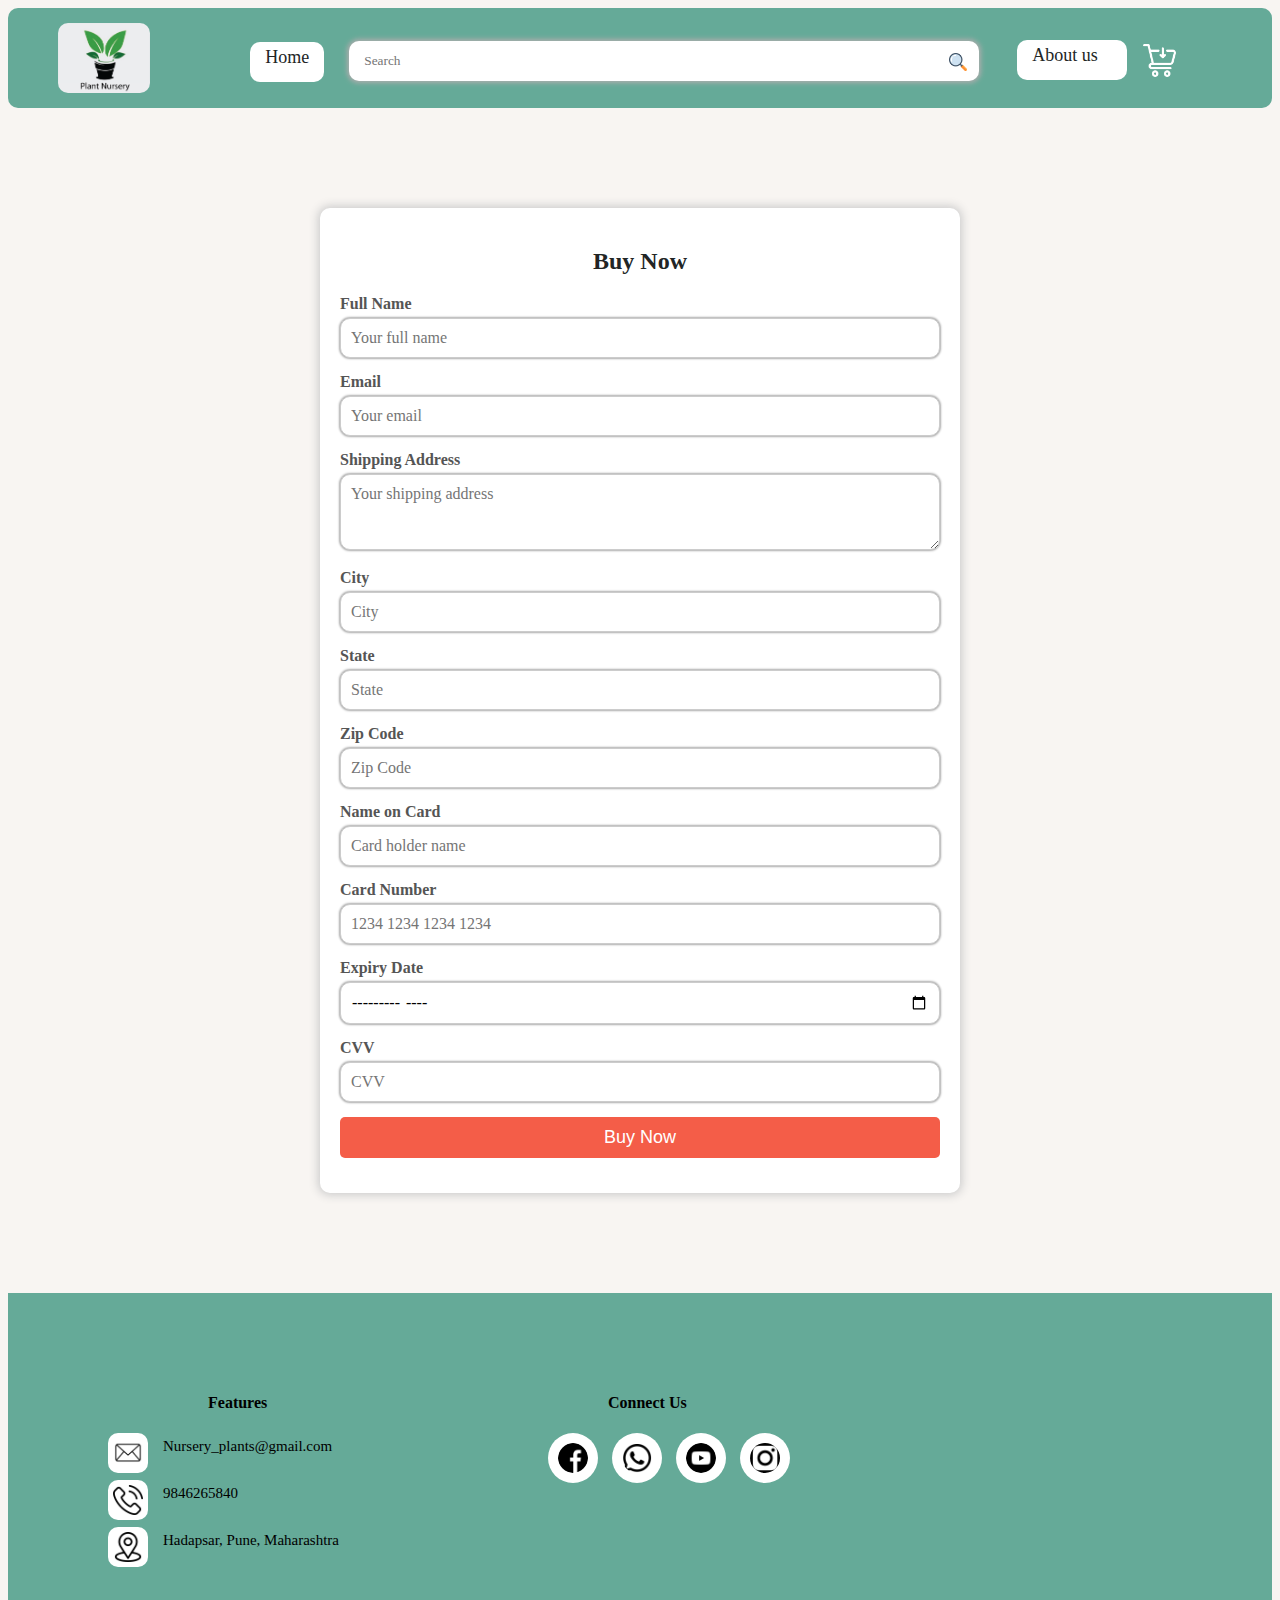
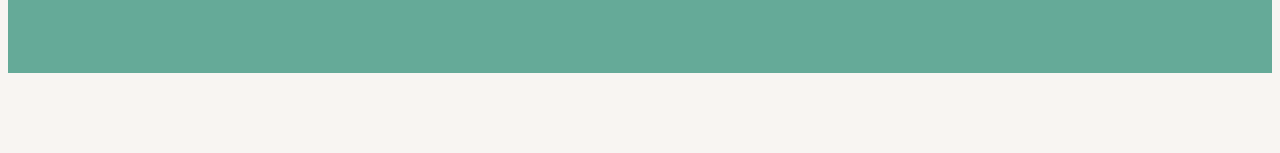
<file: pages/buy_now.html>
<!DOCTYPE html>
<html lang="en">

<head>
    <meta charset="UTF-8">
    <meta name="viewport" content="width=device-width, initial-scale=1.0">
    <title>Nursery Plants - Buy Now</title>

    <!-- CSS -->
    <link rel="stylesheet" href="../css/index.css">
    <link rel="stylesheet" href="../css/styles.css">
    <link rel="stylesheet" href="../css/buy_now.css">

    <!-- Favicon -->
    <link rel="icon" href="../img/fav_icons/fav_icon3.png">
</head>

<body class="body-bg-color">

    <!-- Header -->
    <div class="logo-searchbar-container">
        <img src="../img/home_page_Images/logo_1.png" alt="logo" class="logo">

        <a href="../index.html" style="text-decoration: none;">
            <p class="home font-size font-family font-color">Home</p>
        </a>

        <input type="text" placeholder="Search" class="searchbar">
        <img src="../img/home_page_Images/search-icon2.png" alt="search-icon" class="search-icon">

        <a href="./about_us.html" style="text-decoration: none;">
            <p class="about_us font-size font-family font-color">About us</p>
        </a>

        <img src="../img/home_page_Images/add_cart.png" alt="cart" class="cart-icon">
    </div>

    <!-- Buy Now Form -->
    <div class="form-container">
        <h2 class="form-title font-family">Buy Now</h2>

        <form action="#" method="post">

            <div class="form-group">
                <label class="form-label">Full Name</label>
                <input type="text" class="form-input" placeholder="Your full name" required>
            </div>

            <div class="form-group">
                <label class="form-label">Email</label>
                <input type="email" class="form-input" placeholder="Your email" required>
            </div>

            <div class="form-group">
                <label class="form-label">Shipping Address</label>
                <textarea class="form-textarea" rows="3" placeholder="Your shipping address" required></textarea>
            </div>

            <div class="form-group">
                <label class="form-label">City</label>
                <input type="text" class="form-input" placeholder="City" required>
            </div>

            <div class="form-group">
                <label class="form-label">State</label>
                <input type="text" class="form-input" placeholder="State" required>
            </div>

            <div class="form-group">
                <label class="form-label">Zip Code</label>
                <input type="text" class="form-input" placeholder="Zip Code" required>
            </div>

            <div class="form-group">
                <label class="form-label">Name on Card</label>
                <input type="text" class="form-input" placeholder="Card holder name" required>
            </div>

            <div class="form-group">
                <label class="form-label">Card Number</label>
                <input type="text" class="form-input" placeholder="1234 1234 1234 1234" required>
            </div>

            <div class="form-group">
                <label class="form-label">Expiry Date</label>
                <input type="month" class="form-input" required>
            </div>

            <div class="form-group">
                <label class="form-label">CVV</label>
                <input type="password" class="form-input" placeholder="CVV" required>
            </div>

            <div class="form-group">
                <button type="submit" class="form-button">Buy Now</button>
            </div>

        </form>
    </div>

    <!-- Footer -->
    <div class="footer-f">
        <div class="footer-container">

            <div class="feature1-email-phone-location">
                <h4 class="features-heading font-family">Features</h4>

                <div class="features-main text-centre font-family">
                    <div class="features">
                        <img src="../img/home_page_Images/email.png" class="footer-icon">
                        <p class="info">Nursery_plants@gmail.com</p>
                    </div>

                    <div class="features">
                        <img src="../img/home_page_Images/phone_call_png.png" class="footer-icon">
                        <p class="info">9846265840</p>
                    </div>

                    <div class="features">
                        <img src="../img/home_page_Images/location.png" class="footer-icon">
                        <p class="info">Hadapsar, Pune, Maharashtra</p>
                    </div>
                </div>
            </div>

            <div class="footer-coonect-us-container">
                <h4 class="features-heading font-family">Connect Us</h4>

                <div class="fb-container">
                    <a href="https://www.facebook.com/nurserylive/"><img src="../img/home_page_Images/facebook.png" class="fb"></a>
                    <a href="https://chat.whatsapp.com/DSuYvFXc0qH6MOAXTho5nS"><img src="../img/home_page_Images/whatsapp.png" class="fb"></a>
                    <a href="https://www.youtube.com/watch?v=Xmg2Hyv7Pmg"><img src="../img/home_page_Images/youtube.png" class="fb"></a>
                    <a href="https://www.instagram.com/nurserylive_/?hl=en"><img src="../img/home_page_Images/instagram.png" class="fb"></a>
                </div>

                <!-- Google Map (Fixed & Working) -->
                <div class="map">
                    <iframe 
                        src="https://www.google.com/maps?q=Magarpatta%20Nursery%20Pune&output=embed"
                        width="300"
                        height="250"
                        style="border:0;"
                        loading="lazy">
                    </iframe>
                </div>

            </div>

        </div>
    </div>

</body>
</html>
</file>
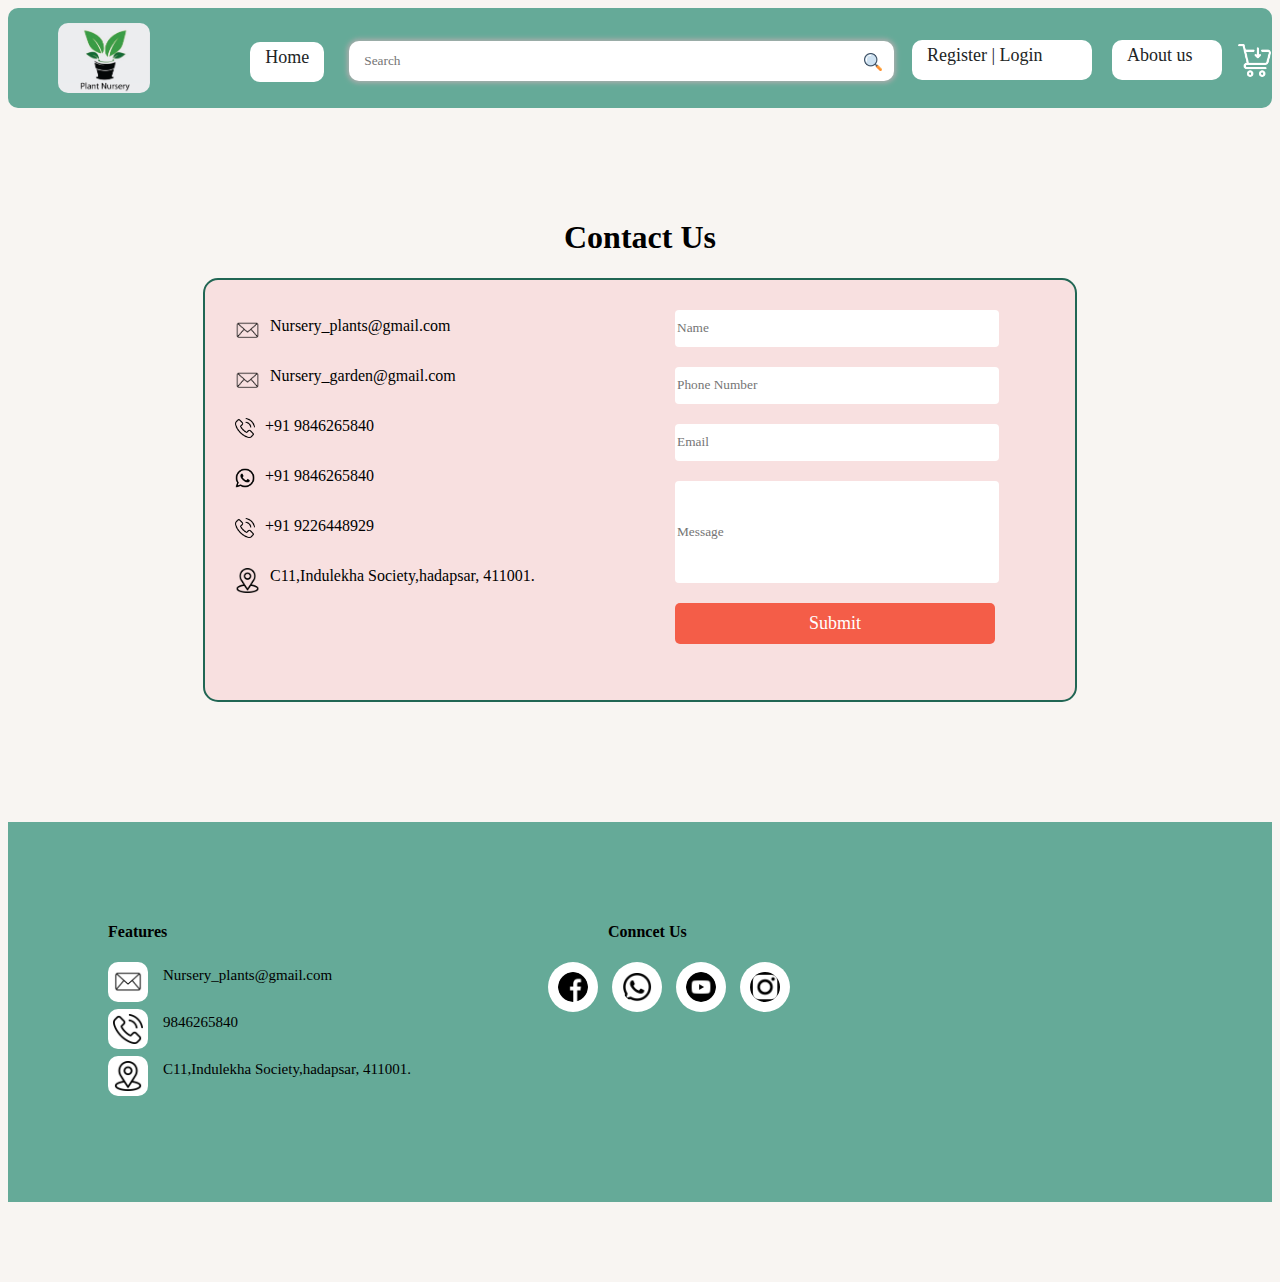
<file: pages/enquiry.html>
<!DOCTYPE html>
<html lang="en">

<head>
    <meta charset="UTF-8">
    <meta name="viewport" content="width=device-width, initial-scale=1.0">
    <title>Nursery Plants</title>
    <link rel="stylesheet" href="./../css/index.css">
    <link rel="stylesheet" href="./../css/styles.css">
    <link rel="stylesheet" href="./../css/enquiry_form.css">
    <link rel="icon" href="./../img/fav_icons/fav_icon3.png">
</head>

<body>

    <body class="body-bg-color"></body>

    <div class="logo-searchbar-container">
        <img src="./../img/home_page_Images/logo_1.png" alt="logo" class="logo">
        <a href="./../index.html" style="text-decoration: none;">
            <p class="home font-size font-family font-color">Home</p>
        </a>
        <input type="text" placeholder="Search" class="searchbar">
        <img src="./../img/home_page_Images/search-icon2.png" alt="search-icon" class="search-icon">
        <a href="./register_login.html" style="text-decoration: none;">
            <p class="register-login font-size font-family font-color">Register | Login</p>
        </a>
        <a href="./about_us.html" style="text-decoration: none;">
            <p class="about_us font-size font-family font-color">About us</p>
        </a>
        <img src="./../img/home_page_Images/add_cart.png" alt="cart" class="cart-icon">
    </div>

    <br><br><br><br><br>

    <!-- Your Code goes here -->
     <h1 class="font-family text-centre">Contact Us</h1>
    <div class="enquiry-container">
        <div class="typeset-container">


            <div class="typeset">
                <div class="image-container">
                    <img src="./../img/home_page_Images/email.png" alt="mail-icon" class="icon-enquiry">
                </div>
                <div class="enquiry-text font-family">
                    <p>Nursery_plants@gmail.com</p>
                </div>
            </div>
        

            <div class="typeset">
                <div class="image-container">
                    <img src="./../img/home_page_Images/email.png" alt="mail-icon" class="icon-enquiry">
                </div>
                <div class="enquiry-text font-family">
                    <p>Nursery_garden@gmail.com</p>
                </div>
            </div>

            <div class="typeset">
                <div class="image-container">
                    <img src="./../img/home_page_Images/phone_call_png.png" alt="phone-icon" class="icon-enquiry1">
                </div>
                <div class="enquiry-text font-family">
                    <p>+91 9846265840</p>
                </div>
            </div>

            <div class="typeset">
                <div class="image-container">
                    <img src="./../img/home_page_Images/whatsapp.png" alt="whatsapp-cion" class="icon-enquiry1">
                </div>
                <div class="enquiry-text font-family">
                    <p>+91 9846265840</p>
                </div>
            </div>

            <div class="typeset">
                <div class="image-container">
                    <img src="./../img/home_page_Images/phone_call_png.png" alt="phone-icon" class="icon-enquiry1">
                </div>
                <div class="enquiry-text font-family">
                    <p>+91 9226448929</p>
                </div>
            </div>

            <div class="typeset">
                <div class="image-container">
                    <img src="./../img/home_page_Images/location.png" alt="location-icon" class="icon-enquiry">
                </div>
                <div class="enquiry-text font-family">
                    <p>C11,Indulekha Society,hadapsar, 411001.</p>
                </div>
            </div>


        </div>

        <div class="input-typeset">
             <input type="text" placeholder="Name" class="name font-family">
             <input type="text" placeholder="Phone Number" class="name font-family">
             <input type="email" placeholder="Email" class="name font-family">
             <input type="text" placeholder="Message" class="message font-family">
             <button class="submit-btn font-family">Submit</button>
        </div>

    </div>

    <!-- Footer section -->
    <div class="footer-f">
        <div class="footer-container">
            <div class="feature1-email-phone-location">
                <h4 class="features-hea>ding font-family ">Features</h4>
                <div class="features-main text-centre font-family">
                    <div class="features">
                        <img src="./../img/home_page_Images/email.png" alt="E-mail" class="footer-icon">
                        <p class="info">Nursery_plants@gmail.com</p>
                    </div>

                    <div class="features">
                        <img src="./../img/home_page_Images/phone_call_png.png" alt="phone-call" class="footer-icon">
                        <p class="info">9846265840</p>
                    </div>

                    <div class="features">
                        <img src="./../img/home_page_Images/location.png" alt="location" class="footer-icon">
                        <p class="info">C11,Indulekha Society,hadapsar, 411001. </p>
                    </div>
                </div>
            </div>

            <div class="footer-coonect-us-container">
                <h4 class="features-heading font-family">Conncet Us</h1>
                    <div class="fb-container">
                        <a href="https://www.facebook.com/nurserylive/" style="text-decoration: none;">
                            <img src="./../img/home_page_Images/facebook.png" alt="facebook" class="fb">
                        </a>
                        <a href="https://chat.whatsapp.com/DSuYvFXc0qH6MOAXTho5nS" style="text-decoration: none;"><img
                                src="./../img/home_page_Images/whatsapp.png" alt="whatsapp" class="fb">
                        </a>
                        <a href="https://www.youtube.com/watch?v=Xmg2Hyv7Pmg" style="text-decoration: none;"><img
                                src="./../img/home_page_Images/youtube.png" alt="youtube" class="fb">
                        </a>
                        <a href="https://www.instagram.com/nurserylive_/?hl=en" style="text-decoration: none;">
                            <img src="./../img/home_page_Images/instagram.png" alt="instagram" class="fb">
                        </a>
                    </div>
                    <div class="map">
                        <iframe
                            src="https://www.google.com/maps/embed?pb=!1m18!1m12!1m3!1d15133.127861186986!2d73.90660638715818!3d18.516155999999995!2m3!1f0!2f0!3f0!3m2!1i1024!2i768!4f13.1!3m3!1m2!1s0x3bc2c18d989bb293%3A0x23f9fb7a786857f9!2sMagarpatta%20Nursery!5e0!3m2!1sen!2sin!4v1724066388831!5m2!1sen!2sin"
                            width="300" height="250" style="border:0;" allowfullscreen="" loading="lazy"
                            referrerpolicy="no-referrer-when-downgrade"></iframe>
                    </div>

            </div>
        </div>
</body>

</html>
</file>
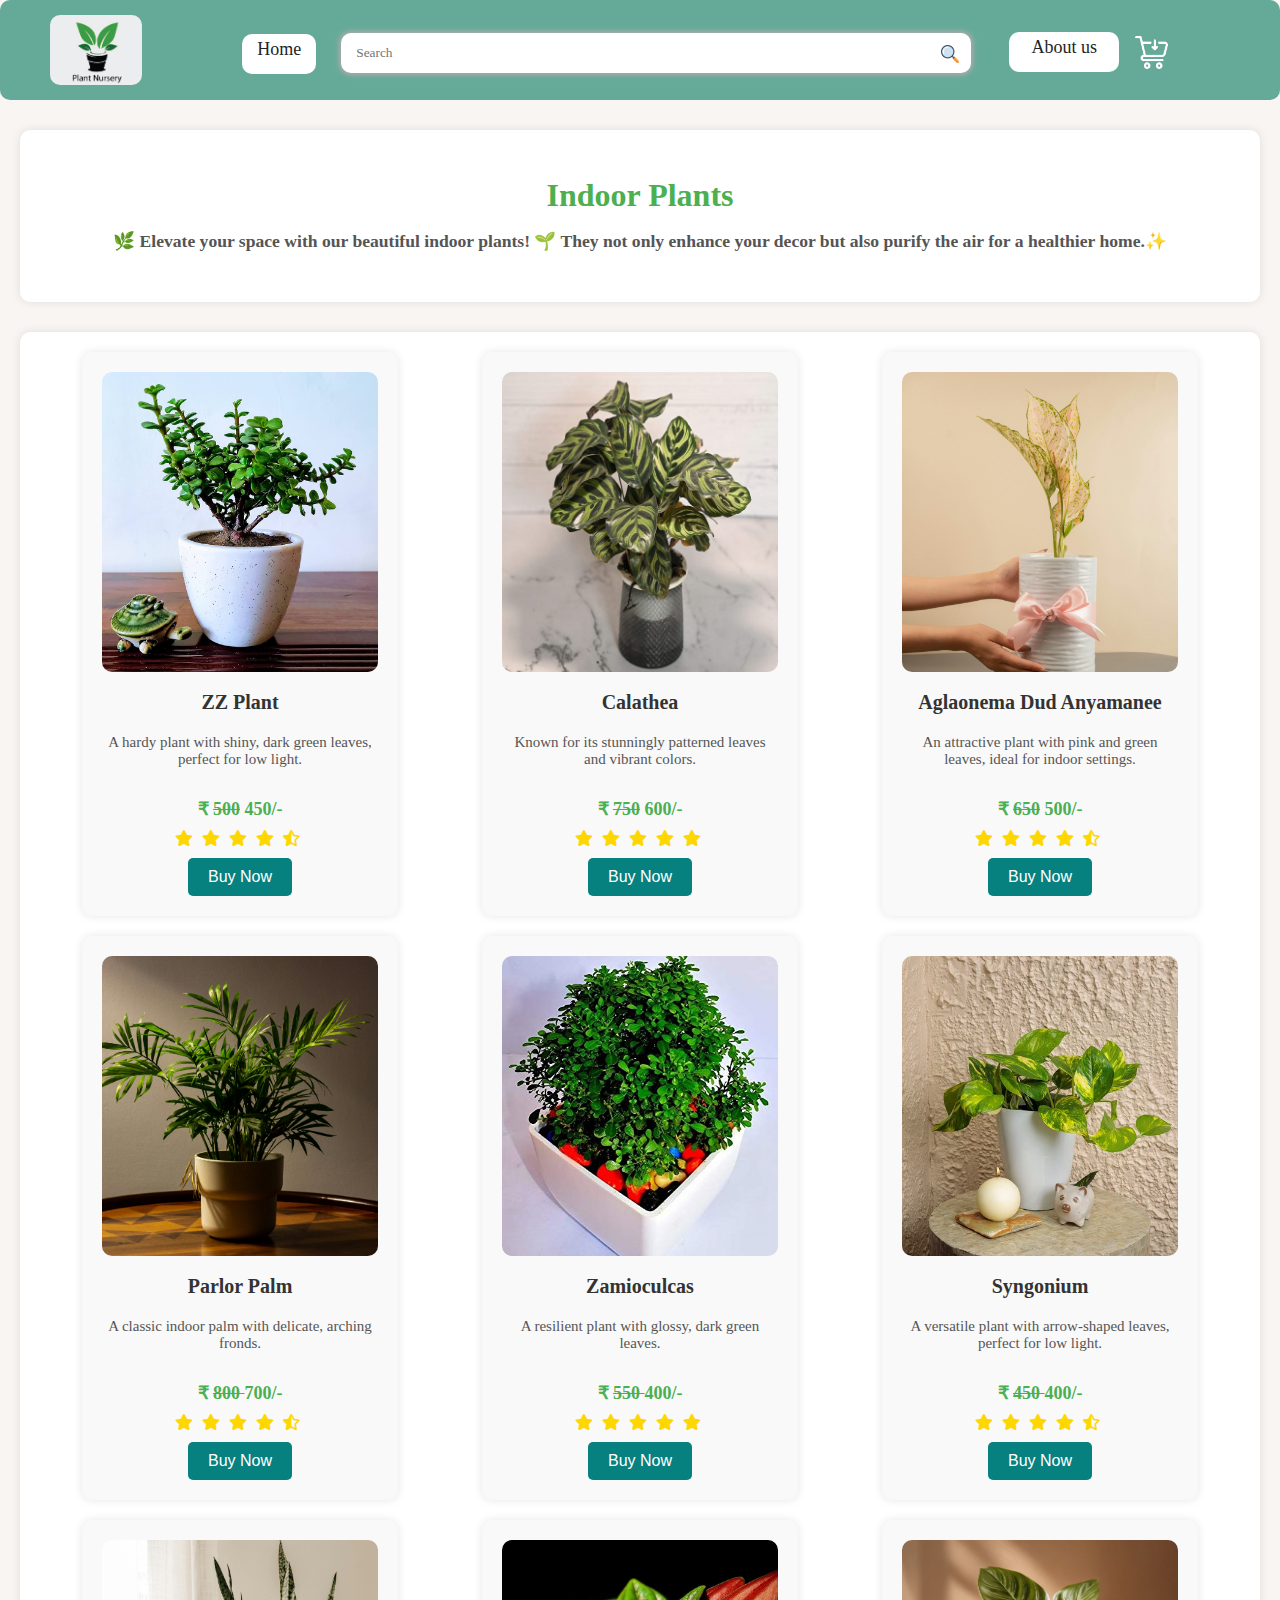
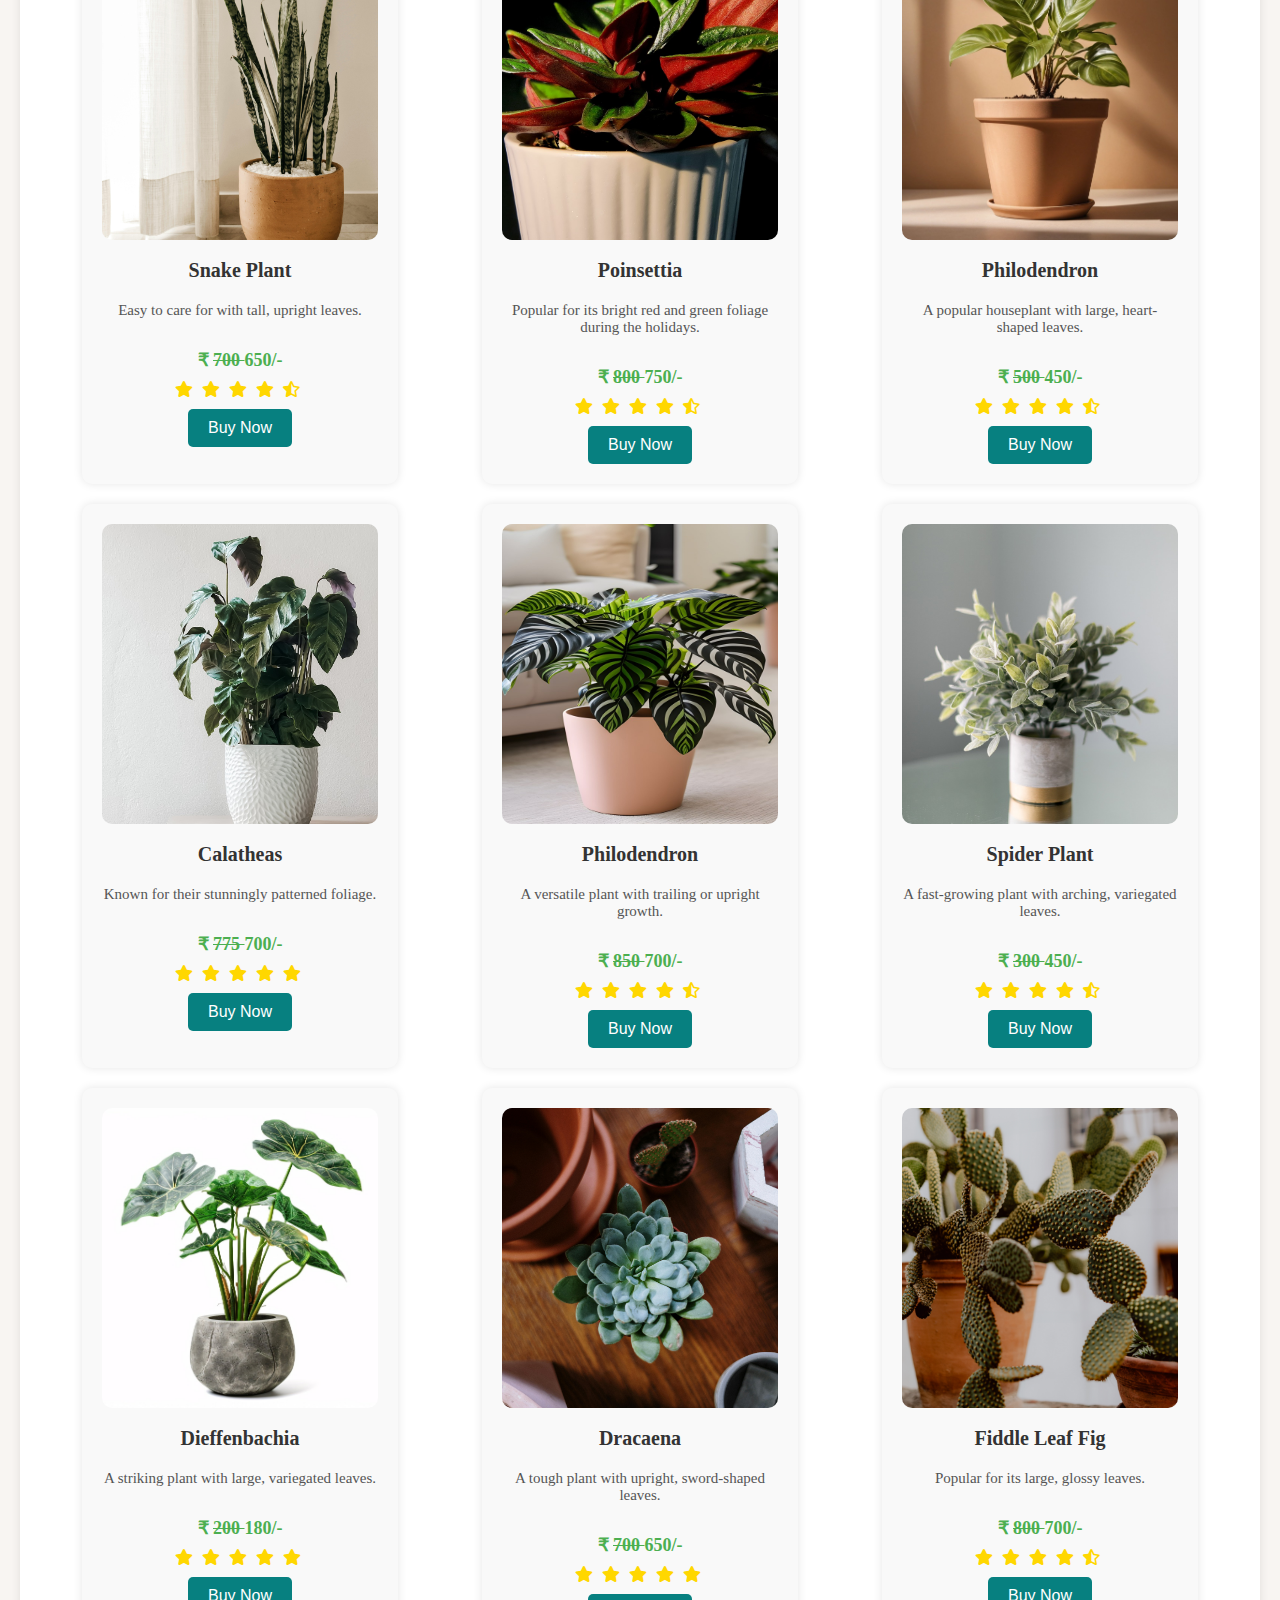
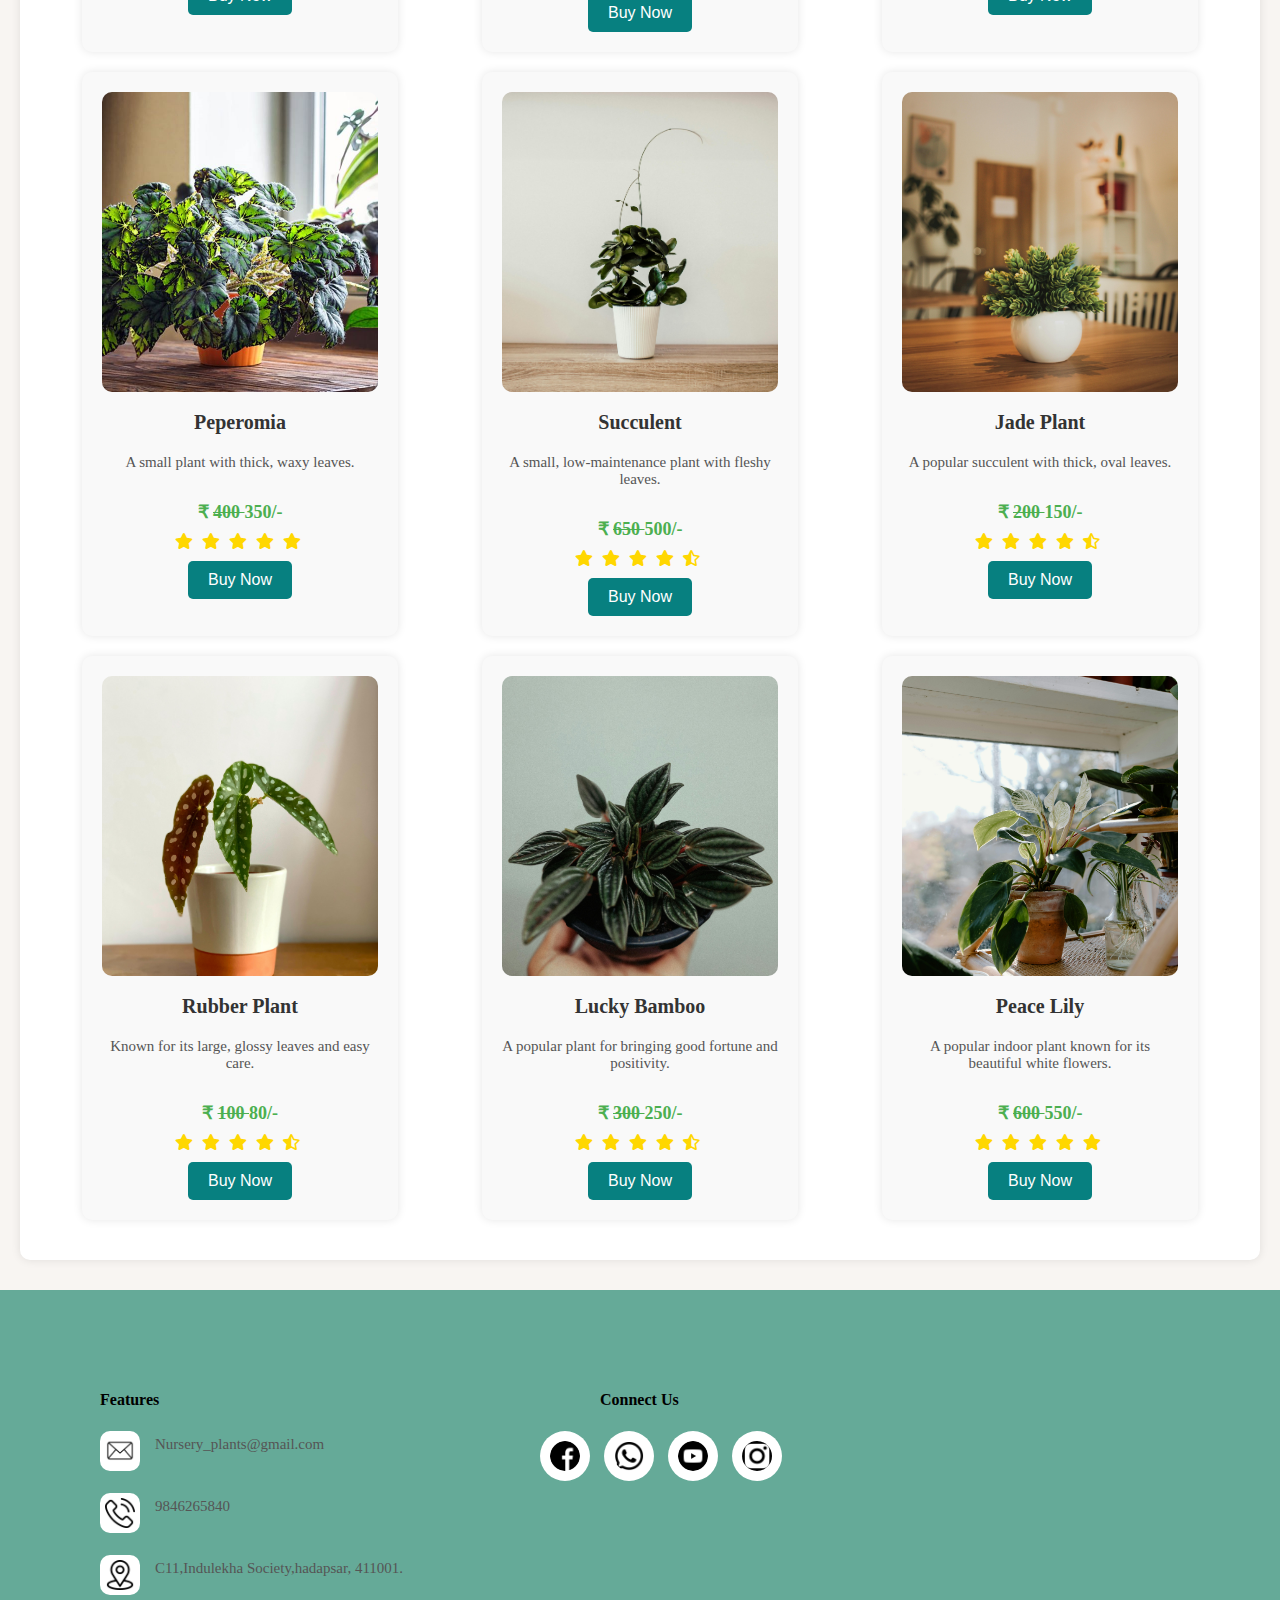
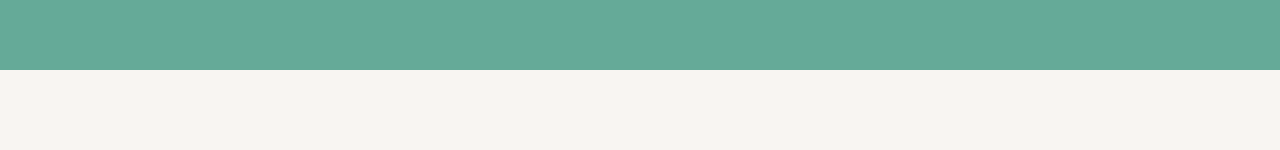
<file: pages/indoor_plants.html>
<!DOCTYPE html>
<html lang="en">

<head>
    <meta charset="UTF-8">
    <meta name="viewport" content="width=device-width, initial-scale=1.0">
    <title>Nursery Plants</title>
    <link rel="stylesheet" href="./../css/index.css">
    <link rel="stylesheet" href="./../css/indoor_plants.css">
    <link rel="stylesheet" href="./../css/styles.css">
    <link rel="icon" href="./../img/fav_icons/fav_icon3.png">
    <link rel="stylesheet" href="https://cdnjs.cloudflare.com/ajax/libs/font-awesome/5.15.4/css/all.min.css">
    <!-- For star ratings -->
</head>

<body class="body-bg-color">


    <div class="logo-searchbar-container">

        <img src="./../img/home_page_Images/logo_1.png" alt="logo" class="logo">
        <a href="./../index.html" style="text-decoration: none;">
            <p class="home font-size font-family font-color">Home</p>
        </a>
        <input type="text" placeholder="Search" class="searchbar">
        <img src="./../img/home_page_Images/search-icon2.png" alt="search-icon" class="search-icon">
        <a href="./about_us.html" style="text-decoration: none;">
            <p class="about_us font-size font-family font-color">About us</p>
        </a>
        <img src="./../img/home_page_Images/add_cart.png" alt="cart" class="cart-icon">
    </div>
    <!-- Indoor Plants Section -->
    <div class="content-container">
        <h2>Indoor Plants</h2>
        <p class="description-1"><b>🌿 Elevate your space with our beautiful indoor plants! 🌱 They not only enhance
                your decor but also purify the air for a healthier home.✨</b></p>
    </div>

    <!-- Main Content Section -->
    <div class="content-container">
        <div class="plant-grid">

            <div class="plant-card">
                <img src="./../img/indoor_plants_Images/indoor-plant1.jpg" alt="ZZ Plant">
                <h3>ZZ Plant</h3>
                <p class="discription-2">A hardy plant with shiny, dark green leaves, perfect for low light.</p>
                <p class="price">₹ <del>500</del> 450/-</p>
                <div class="rating">
                    <i class="fas fa-star"></i>
                    <i class="fas fa-star"></i>
                    <i class="fas fa-star"></i>
                    <i class="fas fa-star"></i>
                    <i class="fas fa-star-half-alt"></i>
                </div>
                <a href="./buy_now.html"><button class="buy-now">Buy Now</button></a>
            </div>

            <div class="plant-card">
                <img src="./../img/indoor_plants_Images/indoor-plant2.jpg" alt="Calathea">
                <h3>Calathea</h3>
                <p class="discription-2">Known for its stunningly patterned leaves and vibrant colors.</p>
                <p class="price">₹ <del>750</del> 600/-</p>
                <div class="rating">
                    <i class="fas fa-star"></i>
                    <i class="fas fa-star"></i>
                    <i class="fas fa-star"></i>
                    <i class="fas fa-star"></i>
                    <i class="fas fa-star"></i>
                </div>
                <a href="./buy_now.html"><button class="buy-now">Buy Now</button></a>
            </div>

            <div class="plant-card">
                <img src="./../img/indoor_plants_Images/indoor-plant3.jpg" alt="Aglaonema Dud Anyamanee">
                <h3>Aglaonema Dud Anyamanee</h3>
                <p class="discription-2">An attractive plant with pink and green leaves, ideal for indoor settings.</p>
                <p class="price">₹ <del>650</del> 500/-</p>
                <div class="rating">
                    <i class="fas fa-star"></i>
                    <i class="fas fa-star"></i>
                    <i class="fas fa-star"></i>
                    <i class="fas fa-star"></i>
                    <i class="fas fa-star-half-alt"></i>
                </div>
                <a href="./buy_now.html"><button class="buy-now">Buy Now</button></a>
            </div>

            <div class="plant-card">
                <img src="./../img/indoor_plants_Images/indoor-plant4.jpg" alt="Parlor Palm">
                <h3>Parlor Palm</h3>
                <p class="discription-2">A classic indoor palm with delicate, arching fronds.</p>
                <p class="price"> ₹ <del>800 </del>700/-</p>
                <div class="rating">
                    <i class="fas fa-star"></i>
                    <i class="fas fa-star"></i>
                    <i class="fas fa-star"></i>
                    <i class="fas fa-star"></i>
                    <i class="fas fa-star-half-alt"></i>
                </div>
                <a href="./buy_now.html"><button class="buy-now">Buy Now</button></a>
            </div>

            <div class="plant-card">
                <img src="./../img/indoor_plants_Images/indoor-plant5.jpg" alt="Zamioculcas">
                <h3>Zamioculcas</h3>
                <p class="discription-2">A resilient plant with glossy, dark green leaves.</p>
                <p class="price"> ₹ <del>550 </del>400/-</p>
                <div class="rating">
                    <i class="fas fa-star"></i>
                    <i class="fas fa-star"></i>
                    <i class="fas fa-star"></i>
                    <i class="fas fa-star"></i>
                    <i class="fas fa-star"></i>
                </div>
                <a href="./buy_now.html"><button class="buy-now">Buy Now</button></a>
            </div>

            <div class="plant-card">
                <img src="./../img/indoor_plants_Images/indoor-plant6.jpg" alt="Syngonium">
                <h3>Syngonium</h3>
                <p class="discription-2">A versatile plant with arrow-shaped leaves, perfect for low light.</p>
                <p class="price"> ₹ <del>450 </del>400/-</p>
                <div class="rating">
                    <i class="fas fa-star"></i>
                    <i class="fas fa-star"></i>
                    <i class="fas fa-star"></i>
                    <i class="fas fa-star"></i>
                    <i class="fas fa-star-half-alt"></i>
                </div>
                <a href="./buy_now.html"><button class="buy-now">Buy Now</button></a>
            </div>

            <div class="plant-card">
                <img src="./../img/indoor_plants_Images/indoor-plant7.jpg" alt="Snake Plant">
                <h3>Snake Plant</h3>
                <p class="discription-2">Easy to care for with tall, upright leaves.</p>
                <p class="price"> ₹ <del>700 </del>650/-</p>
                <div class="rating">
                    <i class="fas fa-star"></i>
                    <i class="fas fa-star"></i>
                    <i class="fas fa-star"></i>
                    <i class="fas fa-star"></i>
                    <i class="fas fa-star-half-alt"></i>
                </div>
                <a href="./buy_now.html"><button class="buy-now">Buy Now</button></a>
            </div>

            <div class="plant-card">
                <img src="./../img/indoor_plants_Images/indoor-plant8.jpg" alt="Poinsettia">
                <h3>Poinsettia</h3>
                <p class="discription-2">Popular for its bright red and green foliage during the holidays.</p>
                <p class="price"> ₹ <del>800 </del>750/-</p>
                <div class="rating">
                    <i class="fas fa-star"></i>
                    <i class="fas fa-star"></i>
                    <i class="fas fa-star"></i>
                    <i class="fas fa-star"></i>
                    <i class="fas fa-star-half-alt"></i>
                </div>
                <a href="./buy_now.html"><button class="buy-now">Buy Now</button></a>
            </div>

            <div class="plant-card">
                <img src="./../img/indoor_plants_Images/indoor-plant9.jpg" alt="Philodendron">
                <h3>Philodendron</h3>
                <p class="discription-2">A popular houseplant with large, heart-shaped leaves.</p>
                <p class="price"> ₹ <del>500 </del>450/-</p>
                <div class="rating">
                    <i class="fas fa-star"></i>
                    <i class="fas fa-star"></i>
                    <i class="fas fa-star"></i>
                    <i class="fas fa-star"></i>
                    <i class="fas fa-star-half-alt"></i>
                </div>
                <a href="./buy_now.html"><button class="buy-now">Buy Now</button></a>
            </div>

            <div class="plant-card">
                <img src="./../img/indoor_plants_Images/indoor-plant10.jpg" alt="Calatheas">
                <h3>Calatheas</h3>
                <p class="discription-2">Known for their stunningly patterned foliage.</p>
                <p class="price"> ₹ <del>775 </del>700/-</p>
                <div class="rating">
                    <i class="fas fa-star"></i>
                    <i class="fas fa-star"></i>
                    <i class="fas fa-star"></i>
                    <i class="fas fa-star"></i>
                    <i class="fas fa-star"></i>
                </div>
                <a href="./buy_now.html"><button class="buy-now">Buy Now</button></a>
            </div>

            <div class="plant-card">
                <img src="./../img/indoor_plants_Images/indoor-plant11.jpg" alt="Philodendron">
                <h3>Philodendron</h3>
                <p class="discription-2">A versatile plant with trailing or upright growth.</p>
                <p class="price"> ₹ <del>850 </del>700/-</p>
                <div class="rating">
                    <i class="fas fa-star"></i>
                    <i class="fas fa-star"></i>
                    <i class="fas fa-star"></i>
                    <i class="fas fa-star"></i>
                    <i class="fas fa-star-half-alt"></i>
                </div>
                <a href="./buy_now.html"><button class="buy-now">Buy Now</button></a>
            </div>

            <div class="plant-card">
                <img src="./../img/indoor_plants_Images/indoor-plant12.jpg" alt="Spider Plant">
                <h3>Spider Plant</h3>
                <p class="discription-2">A fast-growing plant with arching, variegated leaves.</p>
                <p class="price"> ₹ <del>300 </del>450/-</p>
                <div class="rating">
                    <i class="fas fa-star"></i>
                    <i class="fas fa-star"></i>
                    <i class="fas fa-star"></i>
                    <i class="fas fa-star"></i>
                    <i class="fas fa-star-half-alt"></i>
                </div>
                <a href="./buy_now.html"><button class="buy-now">Buy Now</button></a>
            </div>

            <div class="plant-card">
                <img src="./../img/indoor_plants_Images/indoor-plant13.jpg" alt="Dieffenbachia">
                <h3>Dieffenbachia</h3>
                <p class="discription-2">A striking plant with large, variegated leaves.</p>
                <p class="price"> ₹ <del>200 </del>180/-</p>
                <div class="rating">
                    <i class="fas fa-star"></i>
                    <i class="fas fa-star"></i>
                    <i class="fas fa-star"></i>
                    <i class="fas fa-star"></i>
                    <i class="fas fa-star"></i>
                </div>
                <a href="./buy_now.html"><button class="buy-now">Buy Now</button></a>
            </div>

            <div class="plant-card">
                <img src="./../img/indoor_plants_Images/indoor-plant14.jpg" alt="Dracaena">
                <h3>Dracaena</h3>
                <p class="discription-2">A tough plant with upright, sword-shaped leaves.</p>
                <p class="price"> ₹ <del>700 </del>650/-</p>
                <div class="rating">
                    <i class="fas fa-star"></i>
                    <i class="fas fa-star"></i>
                    <i class="fas fa-star"></i>
                    <i class="fas fa-star"></i>
                    <i class="fas fa-star"></i>
                </div>
                <a href="./buy_now.html"><button class="buy-now">Buy Now</button></a>
            </div>

            <div class="plant-card">
                <img src="./../img/indoor_plants_Images/indoor-plant15.jpg" alt="Fiddle Leaf Fig">
                <h3>Fiddle Leaf Fig</h3>
                <p class="discription-2">Popular for its large, glossy leaves.</p>
                <p class="price"> ₹ <del>800 </del>700/-</p>
                <div class="rating">
                    <i class="fas fa-star"></i>
                    <i class="fas fa-star"></i>
                    <i class="fas fa-star"></i>
                    <i class="fas fa-star"></i>
                    <i class="fas fa-star-half-alt"></i>
                </div>
                <a href="./buy_now.html"><button class="buy-now">Buy Now</button></a>
            </div>

            <div class="plant-card">
                <img src="./../img/indoor_plants_Images/indoor-plant16.jpg" alt="Peperomia">
                <h3>Peperomia</h3>
                <p class="discription-2">A small plant with thick, waxy leaves.</p>
                <p class="price"> ₹ <del>400 </del>350/-</p>
                <div class="rating">
                    <i class="fas fa-star"></i>
                    <i class="fas fa-star"></i>
                    <i class="fas fa-star"></i>
                    <i class="fas fa-star"></i>
                    <i class="fas fa-star"></i>
                </div>
                <a href="./buy_now.html"><button class="buy-now">Buy Now</button></a>
            </div>

            <div class="plant-card">
                <img src="./../img/indoor_plants_Images/indoor-plant17.jpg" alt="Succulent">
                <h3>Succulent</h3>
                <p class="discription-2">A small, low-maintenance plant with fleshy leaves.</p>
                <p class="price"> ₹ <del>650 </del>500/-</p>
                <div class="rating">
                    <i class="fas fa-star"></i>
                    <i class="fas fa-star"></i>
                    <i class="fas fa-star"></i>
                    <i class="fas fa-star"></i>
                    <i class="fas fa-star-half-alt"></i>
                </div>
                <a href="./buy_now.html"><button class="buy-now">Buy Now</button></a>
            </div>

            <div class="plant-card">
                <img src="./../img/indoor_plants_Images/indoor-plant18.jpg" alt="Jade Plant">
                <h3>Jade Plant</h3>
                <p class="discription-2">A popular succulent with thick, oval leaves.</p>
                <p class="price"> ₹ <del>200 </del>150/-</p>
                <div class="rating">
                    <i class="fas fa-star"></i>
                    <i class="fas fa-star"></i>
                    <i class="fas fa-star"></i>
                    <i class="fas fa-star"></i>
                    <i class="fas fa-star-half-alt"></i>
                </div>
                <a href="./buy_now.html"><button class="buy-now">Buy Now</button></a>
            </div>

            <div class="plant-card">
                <img src="./../img/indoor_plants_Images/indoor-plant19.jpg" alt="Rubber Plant">
                <h3>Rubber Plant</h3>
                <p class="discription-2">Known for its large, glossy leaves and easy care.</p>
                <p class="price"> ₹ <del>100 </del>80/-</p>
                <div class="rating">
                    <i class="fas fa-star"></i>
                    <i class="fas fa-star"></i>
                    <i class="fas fa-star"></i>
                    <i class="fas fa-star"></i>
                    <i class="fas fa-star-half-alt"></i>
                </div>
                <a href="./buy_now.html"><button class="buy-now">Buy Now</button></a>
            </div>

            <div class="plant-card">
                <img src="./../img/indoor_plants_Images/indoor-plant20.jpg" alt="Lucky Bamboo">
                <h3>Lucky Bamboo</h3>
                <p class="discription-2">A popular plant for bringing good fortune and positivity.</p>
                <p class="price"> ₹ <del>300 </del>250/-</p>
                <div class="rating">
                    <i class="fas fa-star"></i>
                    <i class="fas fa-star"></i>
                    <i class="fas fa-star"></i>
                    <i class="fas fa-star"></i>
                    <i class="fas fa-star-half-alt"></i>
                </div>
                <a href="./buy_now.html"><button class="buy-now">Buy Now</button></a>
            </div>

            <div class="plant-card">
                <img src="./../img/indoor_plants_Images/indoor-plant21.jpg" alt="Peace Lily">
                <h3>Peace Lily</h3>
                <p class="discription-2">A popular indoor plant known for its beautiful white flowers.</p>
                <p class="price"> ₹ <del>600 </del>550/-</p>
                <div class="rating">
                    <i class="fas fa-star"></i>
                    <i class="fas fa-star"></i>
                    <i class="fas fa-star"></i>
                    <i class="fas fa-star"></i>
                    <i class="fas fa-star"></i>
                </div>
                <a href="./buy_now.html"><button class="buy-now">Buy Now</button></a>
            </div>


        </div>
    </div>

    <!-- Footer Section -->
    <div class="footer-f">
        <div class="footer-container">
            <div class="feature1-email-phone-location">
                <h4 class="features-hea>ding font-family ">Features</h4>
                <div class="features-main text-centre font-family">
                    <div class="features">
                        <img src="./../img/home_page_Images/email.png" alt="E-mail" class="footer-icon">
                        <p class="info">Nursery_plants@gmail.com</p>
                    </div>

                    <div class="features">
                        <img src="./../img/home_page_Images/phone_call_png.png" alt="phone-call" class="footer-icon">
                        <p class="info">9846265840</p>
                    </div>

                    <div class="features">
                        <img src="./../img/home_page_Images/location.png" alt="location" class="footer-icon">
                        <p class="info">C11,Indulekha Society,hadapsar, 411001. </p>
                    </div>
                </div>
            </div>

            <div class="footer-coonect-us-container">
                <h4 class="features-heading font-family">Connect Us</h1>
                    <div class="fb-container">
                        <a href="https://www.facebook.com/nurserylive/" style="text-decoration: none;">
                            <img src="./../img/home_page_Images/facebook.png" alt="facebook" class="fb">
                        </a>
                        <a href="https://chat.whatsapp.com/DSuYvFXc0qH6MOAXTho5nS" style="text-decoration: none;"><img
                                src="./../img/home_page_Images/whatsapp.png" alt="whatsapp" class="fb">
                        </a>
                        <a href="https://www.youtube.com/watch?v=Xmg2Hyv7Pmg" style="text-decoration: none;"><img
                                src="./../img/home_page_Images/youtube.png" alt="youtube" class="fb">
                        </a>
                        <a href="https://www.instagram.com/nurserylive_/?hl=en" style="text-decoration: none;">
                            <img src="./../img/home_page_Images/instagram.png" alt="instagram" class="fb">
                        </a>
                    </div>
                    <div class="map">
                        <iframe
                            src="https://www.google.com/maps/embed?pb=!1m18!1m12!1m3!1d15133.127861186986!2d73.90660638715818!3d18.516155999999995!2m3!1f0!2f0!3f0!3m2!1i1024!2i768!4f13.1!3m3!1m2!1s0x3bc2c18d989bb293%3A0x23f9fb7a786857f9!2sMagarpatta%20Nursery!5e0!3m2!1sen!2sin!4v1724066388831!5m2!1sen!2sin"
                            width="300" height="250" style="border:0;" allowfullscreen="" loading="lazy"
                            referrerpolicy="no-referrer-when-downgrade"></iframe>
                    </div>

            </div>
        </div>
</body>

</html>
</file>
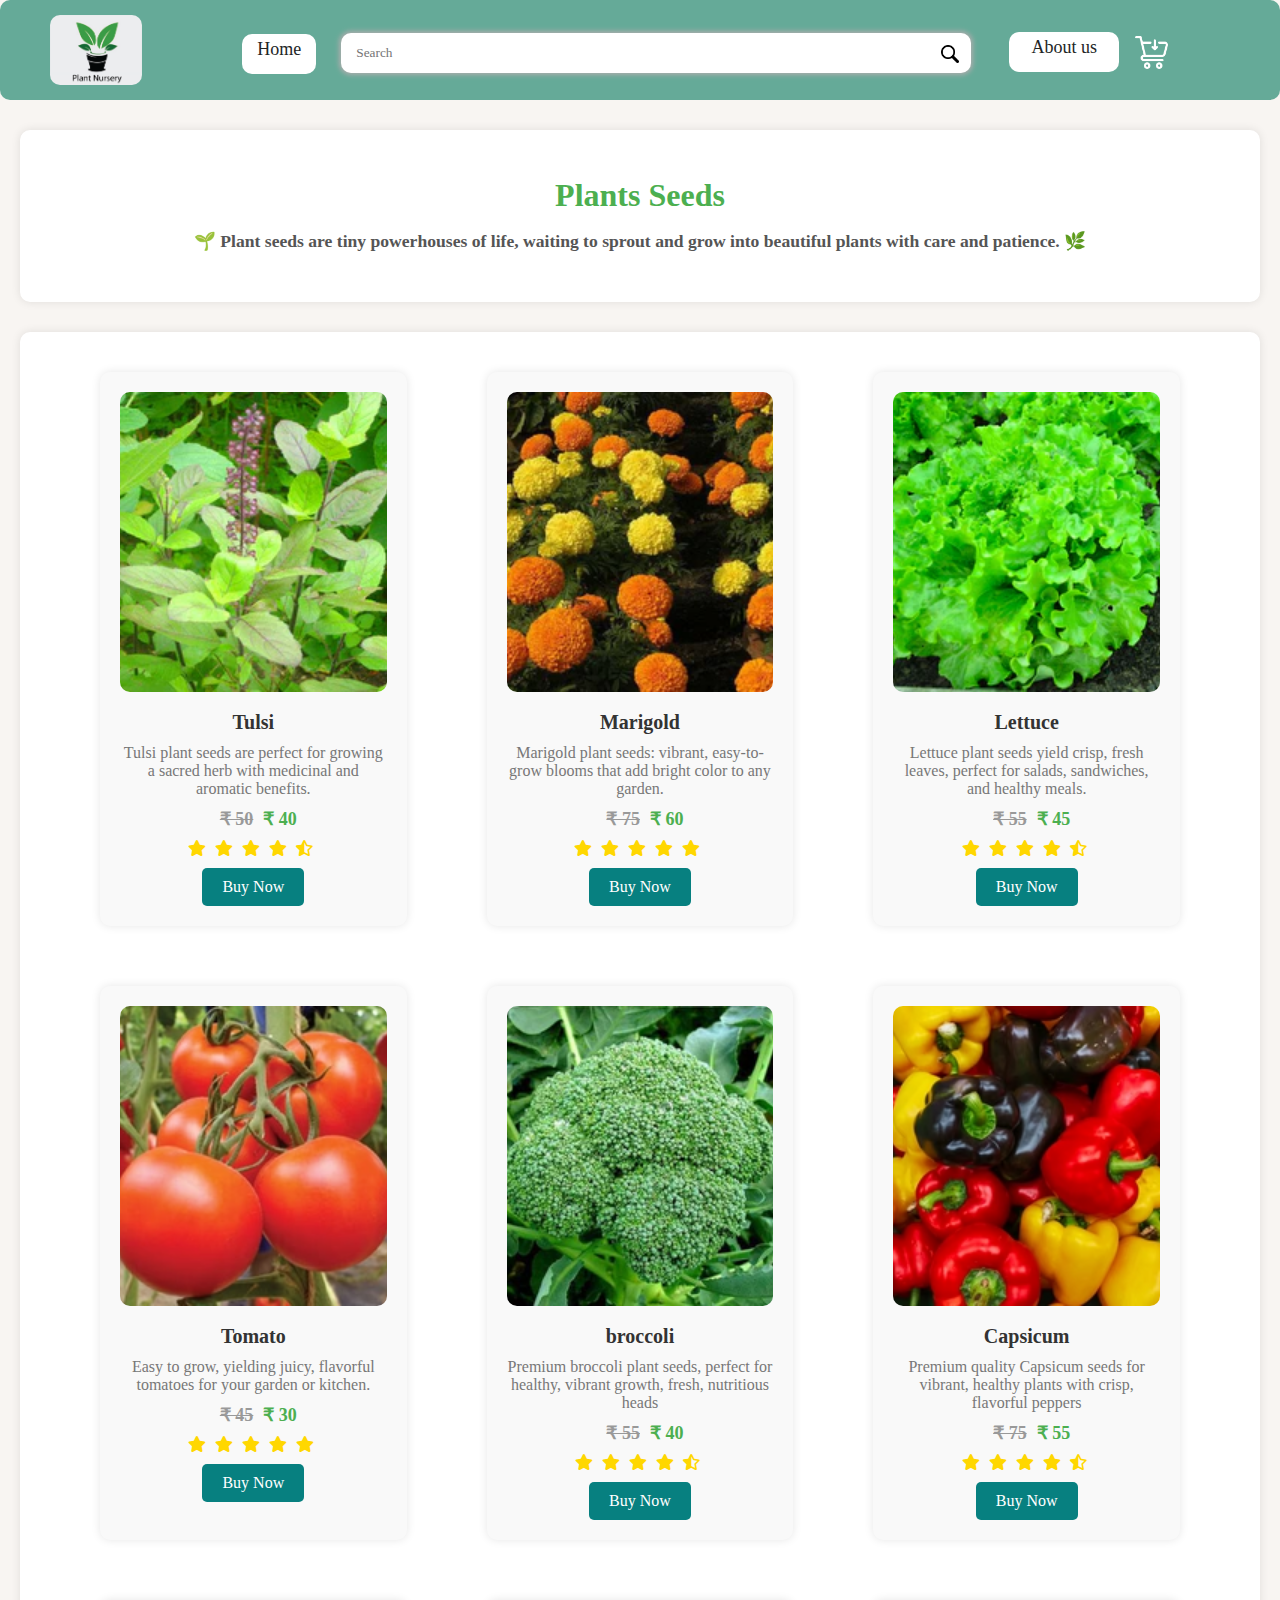
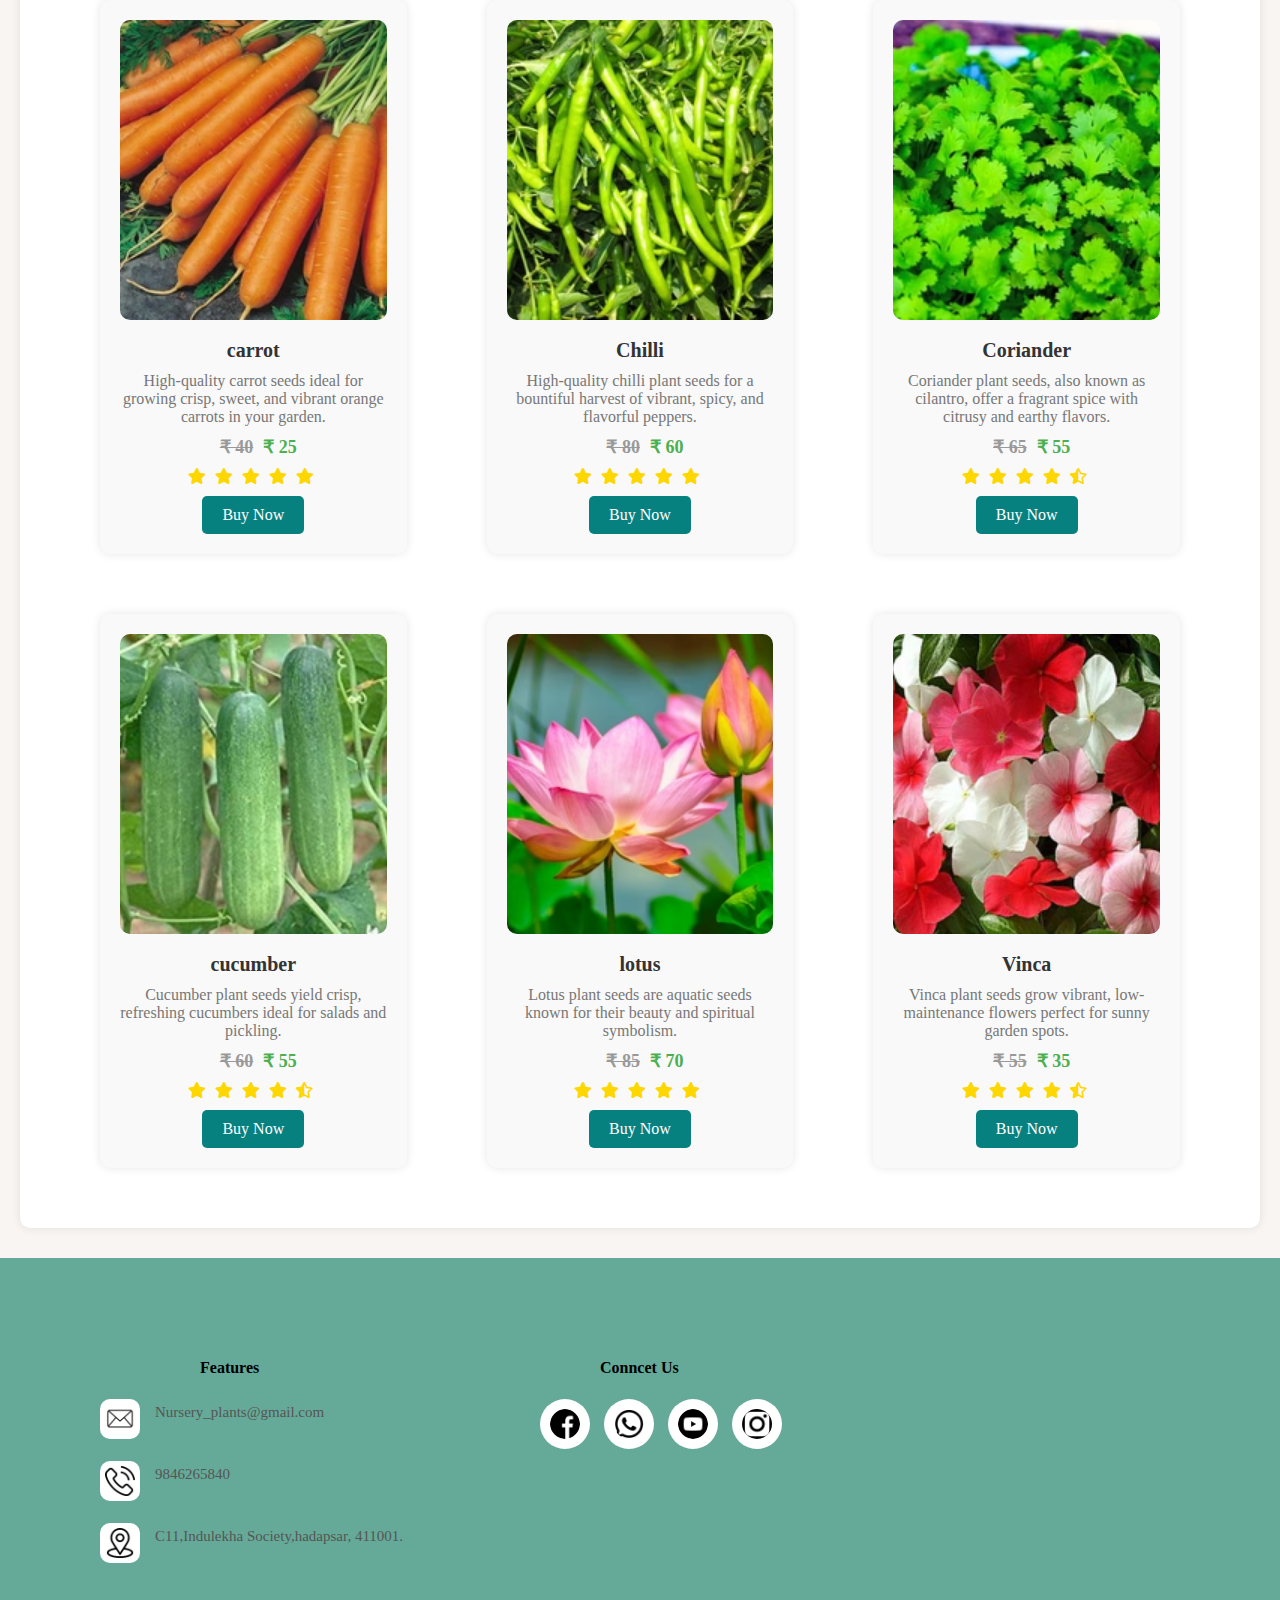
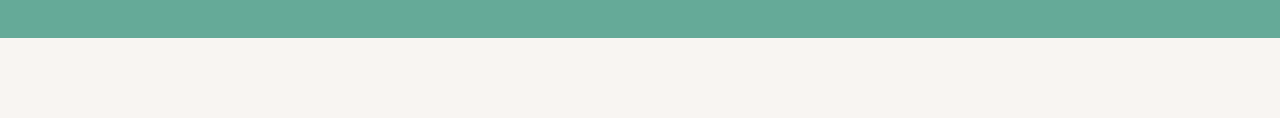
<file: pages/plant_seeds.html>
<!DOCTYPE html>
<html lang="en">

<head>
    <meta charset="UTF-8">
    <meta name="viewport" content="width=device-width, initial-scale=1.0">
    <title>Nursery Plants</title>
    <link rel="stylesheet" href="./../css/index.css">
    <link rel="stylesheet" href="./../css/styles.css">
    <link rel="stylesheet" href="./../css/plant-seeds.css">
    <link rel="stylesheet" href="./../css/outdoor.css">
    <link rel="stylesheet" href="./../css/indoor_plants.css">
    <link rel="icon" href="./../img/fav_icons/fav_icon3.png">
    <link rel="stylesheet" href="https://cdnjs.cloudflare.com/ajax/libs/font-awesome/5.15.4/css/all.min.css"> <!-- For star ratings -->
</head>

<body>

    <body class="body-bg-color"></body>

    <div class="logo-searchbar-container">
        <img src="./../img/home_page_Images/logo_1.png" alt="logo" class="logo">
        <a href="./../index.html" style="text-decoration: none;">
            <p class="home font-size font-family font-color">Home</p>
        </a>
        <input type="text" placeholder="Search" class="searchbar">
        <img src="./../img/home_page_Images/search-icon1.png" alt="search-icon" class="search-icon">
        <a href="./about_us.html" style="text-decoration: none;">
            <p class="about_us font-size font-family font-color">About us</p>
        </a>
        <img src="./../img/home_page_Images/add_cart.png" alt="cart" class="cart-icon">
    </div>

    <!-- Indoor Plants Section -->
    <div class="content-container">
        <h2>Plants Seeds</h2>
        <p class="description-1"><b>🌱 Plant seeds are tiny powerhouses of life, waiting to sprout and grow into
                beautiful plants with care and patience. 🌿</b></p>
    </div>

    <div class="content-container">
        <div class="container">
            <div class="card">
                <img src="./../img/plant_seeds/tulsi.webp" alt="tulsi Plant">
                <h2>Tulsi</h2>
                <p>Tulsi plant seeds are perfect for growing a sacred herb with medicinal and aromatic benefits.</p>
                <div class="price"><span>₹ 50</span>₹ 40 </div>
                <div class="rating">
                    <i class="fas fa-star"></i>
                    <i class="fas fa-star"></i>
                    <i class="fas fa-star"></i>
                    <i class="fas fa-star"></i>
                    <i class="fas fa-star-half-alt"></i>
                </div>
                <a href="./buy_now.html"><button class="buy-now">Buy Now</button></a>
            </div>
            <div class="card">
                <img src="./../img/plant_seeds/marigold.webp" alt="marigold">
                <h2>Marigold</h2>
                <p>Marigold plant seeds: vibrant, easy-to-grow blooms that add bright color to any garden.</p>
                <div class="price"><span>₹ 75</span>₹ 60 </div>
                <div class="rating">
                    <i class="fas fa-star"></i>
                    <i class="fas fa-star"></i>
                    <i class="fas fa-star"></i>
                    <i class="fas fa-star"></i>
                    <i class="fas fa-star"></i>
                </div>
                <a href="./buy_now.html"><button class="buy-now">Buy Now</button></a>
            </div>
            <div class="card">
                <img src="./../img/plant_seeds/lettuse.webp" alt="lettuce">
                <h2>Lettuce</h2>
                <p>Lettuce plant seeds yield crisp, fresh leaves, perfect for salads, sandwiches, and healthy meals.
                </p>
                <div class="price"><span>₹ 55</span>₹ 45 </div>
                <div class="rating">
                    <i class="fas fa-star"></i>
                    <i class="fas fa-star"></i>
                    <i class="fas fa-star"></i>
                    <i class="fas fa-star"></i>
                    <i class="fas fa-star-half-alt"></i>
                </div>
                <a href="./buy_now.html"><button class="buy-now">Buy Now</button></a>
            </div>

        </div>


        <div class="container">
            <div class="card">
                <img src="./../img/plant_seeds/tomato.avif" alt="tomato Plant">
                <h2>Tomato</h2>
                <p>Easy to grow, yielding juicy, flavorful tomatoes for your garden or kitchen.</p>
                <div class="price"><span>₹ 45</span>₹ 30 </div>
                <div class="rating">
                    <i class="fas fa-star"></i>
                    <i class="fas fa-star"></i>
                    <i class="fas fa-star"></i>
                    <i class="fas fa-star"></i>
                    <i class="fas fa-star"></i>
                </div>
                <a href="./buy_now.html"><button class="buy-now">Buy Now</button></a>
            </div>
            <div class="card">
                <img src="./../img/plant_seeds/broccoli.webp" alt="brocolli">
                <h2>broccoli</h2>
                <p>Premium broccoli plant seeds, perfect for healthy, vibrant growth, fresh, nutritious heads
                </p>
                <div class="price"><span>₹ 55</span>₹ 40 </div>
                <div class="rating">
                    <i class="fas fa-star"></i>
                    <i class="fas fa-star"></i>
                    <i class="fas fa-star"></i>
                    <i class="fas fa-star"></i>
                    <i class="fas fa-star-half-alt"></i>
                </div>
                <a href="./buy_now.html"><button class="buy-now">Buy Now</button></a>
            </div>
            <div class="card">
                <img src="./../img/plant_seeds/Capsicum.avif" alt="Capsicum">
                <h2>Capsicum</h2>
                <p>Premium quality Capsicum seeds for vibrant, healthy plants with crisp, flavorful peppers</p>
                <div class="price"><span>₹ 75</span>₹ 55 </div>
                <div class="rating">
                    <i class="fas fa-star"></i>
                    <i class="fas fa-star"></i>
                    <i class="fas fa-star"></i>
                    <i class="fas fa-star"></i>
                    <i class="fas fa-star-half-alt"></i>
                </div>
                <a href="./buy_now.html"><button class="buy-now">Buy Now</button></a>
            </div>
        </div>
        <div class="container">
            <div class="card">
                <img src="./../img/plant_seeds/carrot.avif" alt="carrot Plant">
                <h2>carrot</h2>
                <p>High-quality carrot seeds ideal for growing crisp, sweet, and vibrant orange carrots in your
                    garden.
                </p>
                <div class="price"><span>₹ 40</span>₹ 25 </div>
                <div class="rating">
                    <i class="fas fa-star"></i>
                    <i class="fas fa-star"></i>
                    <i class="fas fa-star"></i>
                    <i class="fas fa-star"></i>
                    <i class="fas fa-star"></i>
                </div>
                <a href="./buy_now.html"><button class="buy-now">Buy Now</button></a>
            </div>
            <div class="card">
                <img src="./../img/plant_seeds/Chilli.avif" alt="Chilli">
                <h2>Chilli</h2>
                <p>High-quality chilli plant seeds for a bountiful harvest of vibrant, spicy, and flavorful peppers.
                </p>
                <div class="price"><span>₹ 80</span>₹ 60 </div>
                <div class="rating">
                    <i class="fas fa-star"></i>
                    <i class="fas fa-star"></i>
                    <i class="fas fa-star"></i>
                    <i class="fas fa-star"></i>
                    <i class="fas fa-star"></i>
                </div>
                <a href="./buy_now.html"><button class="buy-now">Buy Now</button></a>
            </div>
            <div class="card">
                <img src="./../img/plant_seeds/Coriander.avif" alt="Coriander">
                <h2>Coriander</h2>
                <p>Coriander plant seeds, also known as cilantro, offer a fragrant spice with citrusy and earthy
                    flavors.</p>
                <div class="price"><span>₹ 65</span>₹ 55 </div>
                <div class="rating">
                    <i class="fas fa-star"></i>
                    <i class="fas fa-star"></i>
                    <i class="fas fa-star"></i>
                    <i class="fas fa-star"></i>
                    <i class="fas fa-star-half-alt"></i>
                </div>
                <a href="./buy_now.html"><button class="buy-now">Buy Now</button></a>
            </div>
        </div>
        <div class="container">
            <div class="card">
                <img src="./../img/plant_seeds/cucumber.avif" alt="cucumber Plant">
                <h2>cucumber</h2>
                <p>Cucumber plant seeds yield crisp, refreshing cucumbers ideal for salads and pickling.</p>
                <div class="price"><span>₹ 60</span>₹ 55 </div>
                <div class="rating">
                    <i class="fas fa-star"></i>
                    <i class="fas fa-star"></i>
                    <i class="fas fa-star"></i>
                    <i class="fas fa-star"></i>
                    <i class="fas fa-star-half-alt"></i>
                </div>
                <a href="./buy_now.html"><button class="buy-now">Buy Now</button></a>
            </div>
            <div class="card">
                <img src="./../img/plant_seeds/Lotus.avif" alt="lotus">
                <h2>lotus</h2>
                <p>Lotus plant seeds are aquatic seeds known for their beauty and spiritual symbolism.</p>
                <div class="price"><span>₹ 85</span>₹ 70 </div>
                <div class="rating">
                    <i class="fas fa-star"></i>
                    <i class="fas fa-star"></i>
                    <i class="fas fa-star"></i>
                    <i class="fas fa-star"></i>
                    <i class="fas fa-star"></i>
                </div>
                <a href="./buy_now.html"><button class="buy-now">Buy Now</button></a>
            </div>
            <div class="card">
                <img src="./../img/plant_seeds/vinca.webp" alt="vinca">
                <h2>Vinca</h2>
                <p>Vinca plant seeds grow vibrant, low-maintenance flowers perfect for sunny garden spots.</p>
                <div class="price"><span>₹ 55</span>₹ 35 </div>
                <div class="rating">
                    <i class="fas fa-star"></i>
                    <i class="fas fa-star"></i>
                    <i class="fas fa-star"></i>
                    <i class="fas fa-star"></i>
                    <i class="fas fa-star-half-alt"></i>
                </div>
                <a href="./buy_now.html"><button class="buy-now">Buy Now</button></a>
            </div>
        </div>
    </div>

    <!-- Footer -->

    <div class="footer-f">
        <div class="footer-container">
            <div class="feature1-email-phone-location">
                <h4 class="features-heading font-family ">Features</h4>
                <div class="features-main text-centre font-family">
                    <div class="features">
                        <img src="./../img/home_page_Images/email.png" alt="E-mail" class="footer-icon">
                        <p class="info">Nursery_plants@gmail.com</p>
                    </div>

                    <div class="features">
                        <img src="./../img/home_page_Images/phone_call_png.png" alt="phone-call" class="footer-icon">
                        <p class="info">9846265840</p>
                    </div>

                    <div class="features">
                        <img src="./../img/home_page_Images/location.png" alt="location" class="footer-icon">
                        <p class="info">C11,Indulekha Society,hadapsar, 411001. </p>
                    </div>
                </div>
            </div>

            <div class="footer-coonect-us-container">
                <h4 class="features-heading font-family">Conncet Us</h1>
                    <div class="fb-container">
                        <a href="https://www.facebook.com/nurserylive/" style="text-decoration: none;">
                            <img src="./../img/home_page_Images/facebook.png" alt="facebook" class="fb">
                        </a>
                        <a href="https://chat.whatsapp.com/DSuYvFXc0qH6MOAXTho5nS" style="text-decoration: none;"><img
                                src="./../img/home_page_Images/whatsapp.png" alt="whatsapp" class="fb">
                        </a>
                        <a href="https://www.youtube.com/watch?v=Xmg2Hyv7Pmg" style="text-decoration: none;"><img
                                src="./../img/home_page_Images/youtube.png" alt="youtube" class="fb">
                        </a>
                        <a href="https://www.instagram.com/nurserylive_/?hl=en" style="text-decoration: none;">
                            <img src="./../img/home_page_Images/instagram.png" alt="instagram" class="fb">
                        </a>
                    </div>
                    <div class="map">
                        <iframe
                            src="https://www.google.com/maps/embed?pb=!1m18!1m12!1m3!1d15133.127861186986!2d73.90660638715818!3d18.516155999999995!2m3!1f0!2f0!3f0!3m2!1i1024!2i768!4f13.1!3m3!1m2!1s0x3bc2c18d989bb293%3A0x23f9fb7a786857f9!2sMagarpatta%20Nursery!5e0!3m2!1sen!2sin!4v1724066388831!5m2!1sen!2sin"
                            width="300" height="250" style="border:0;" allowfullscreen="" loading="lazy"
                            referrerpolicy="no-referrer-when-downgrade"></iframe>
                    </div>

            </div>
        </div>
</body>

</html>
</file>
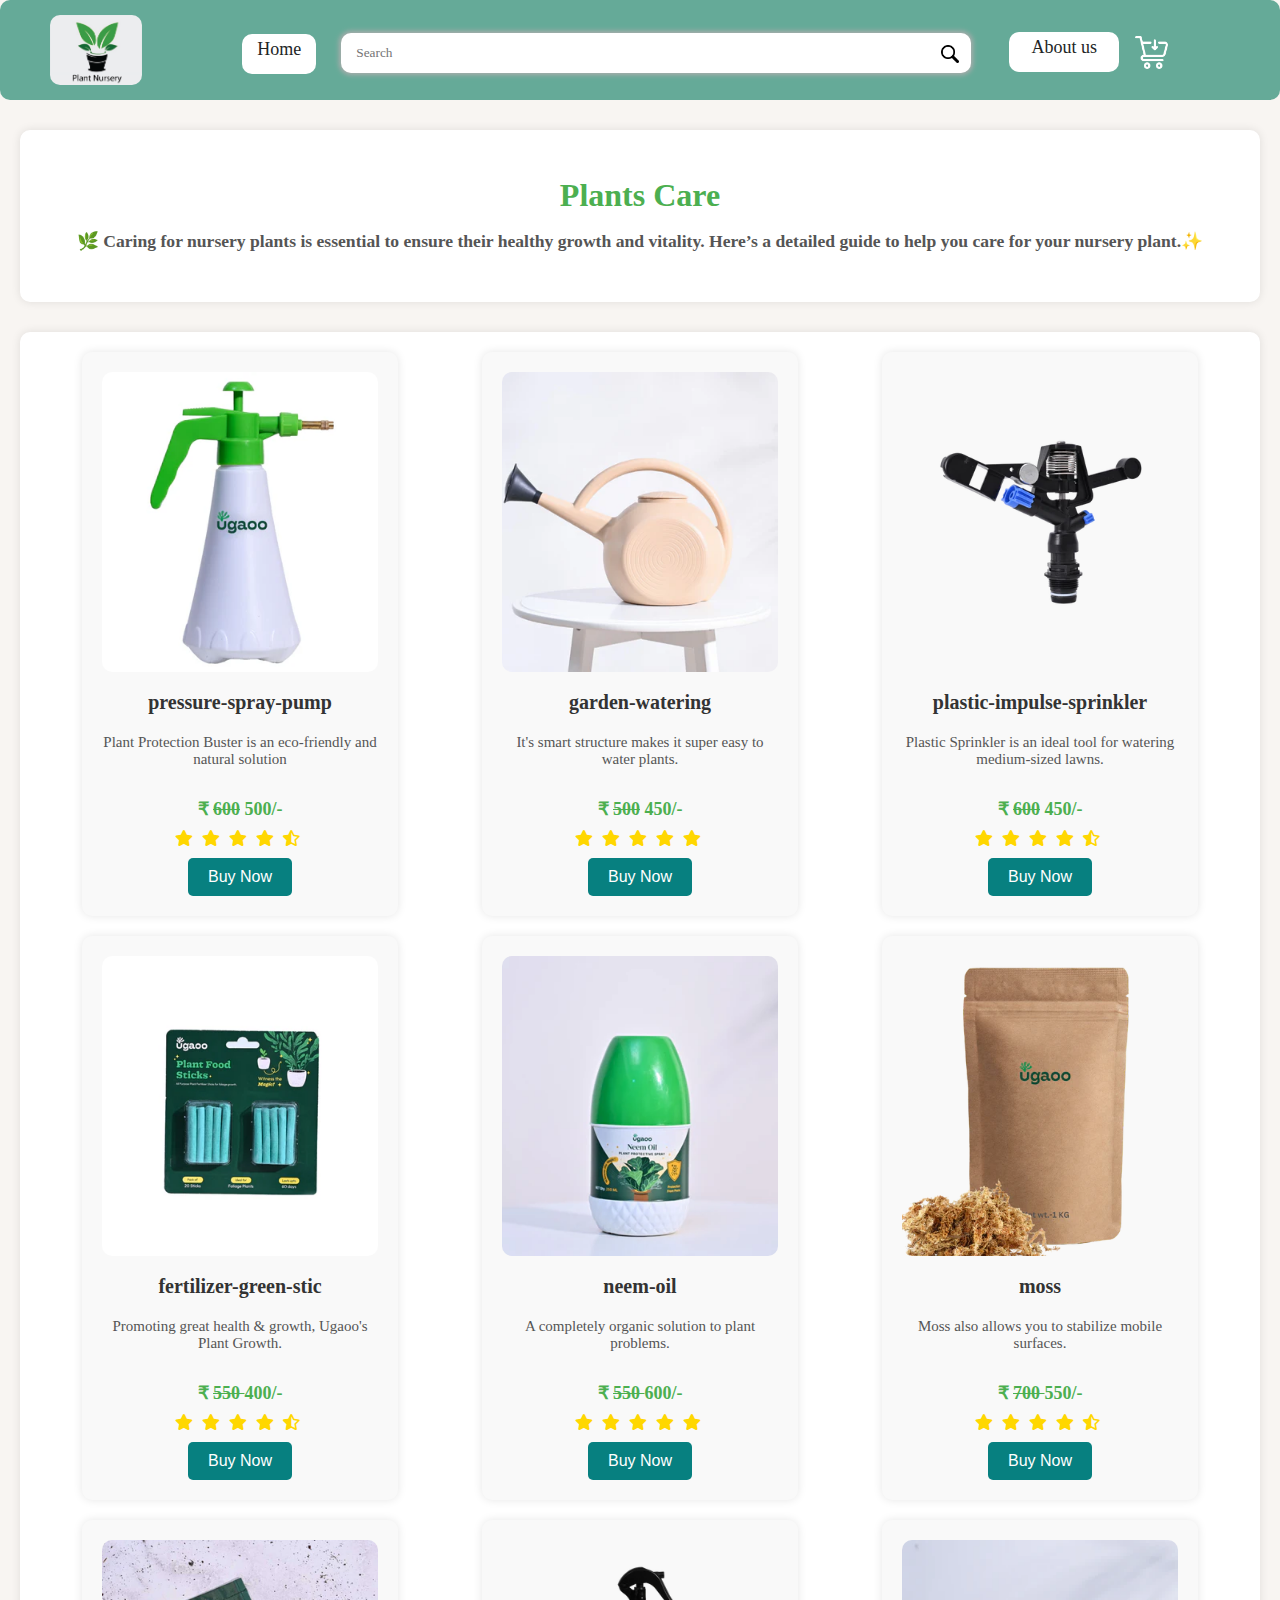
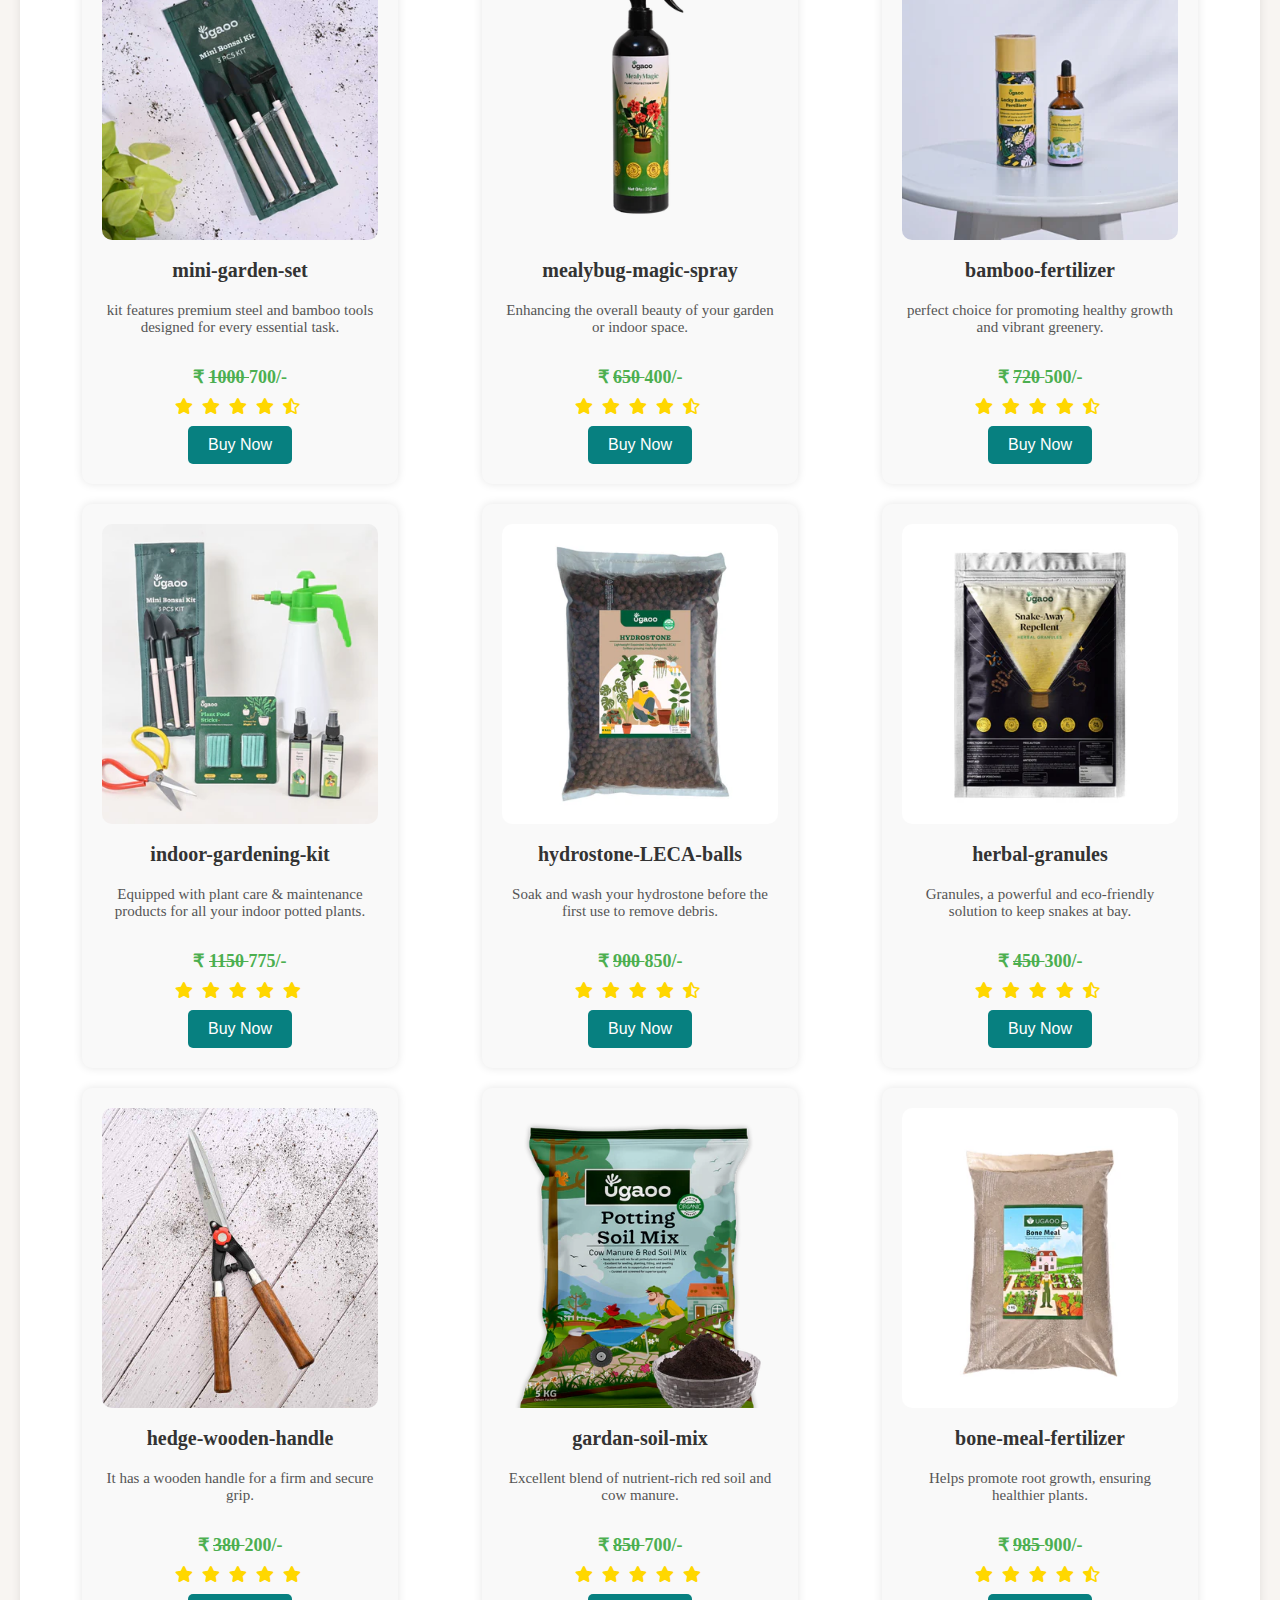
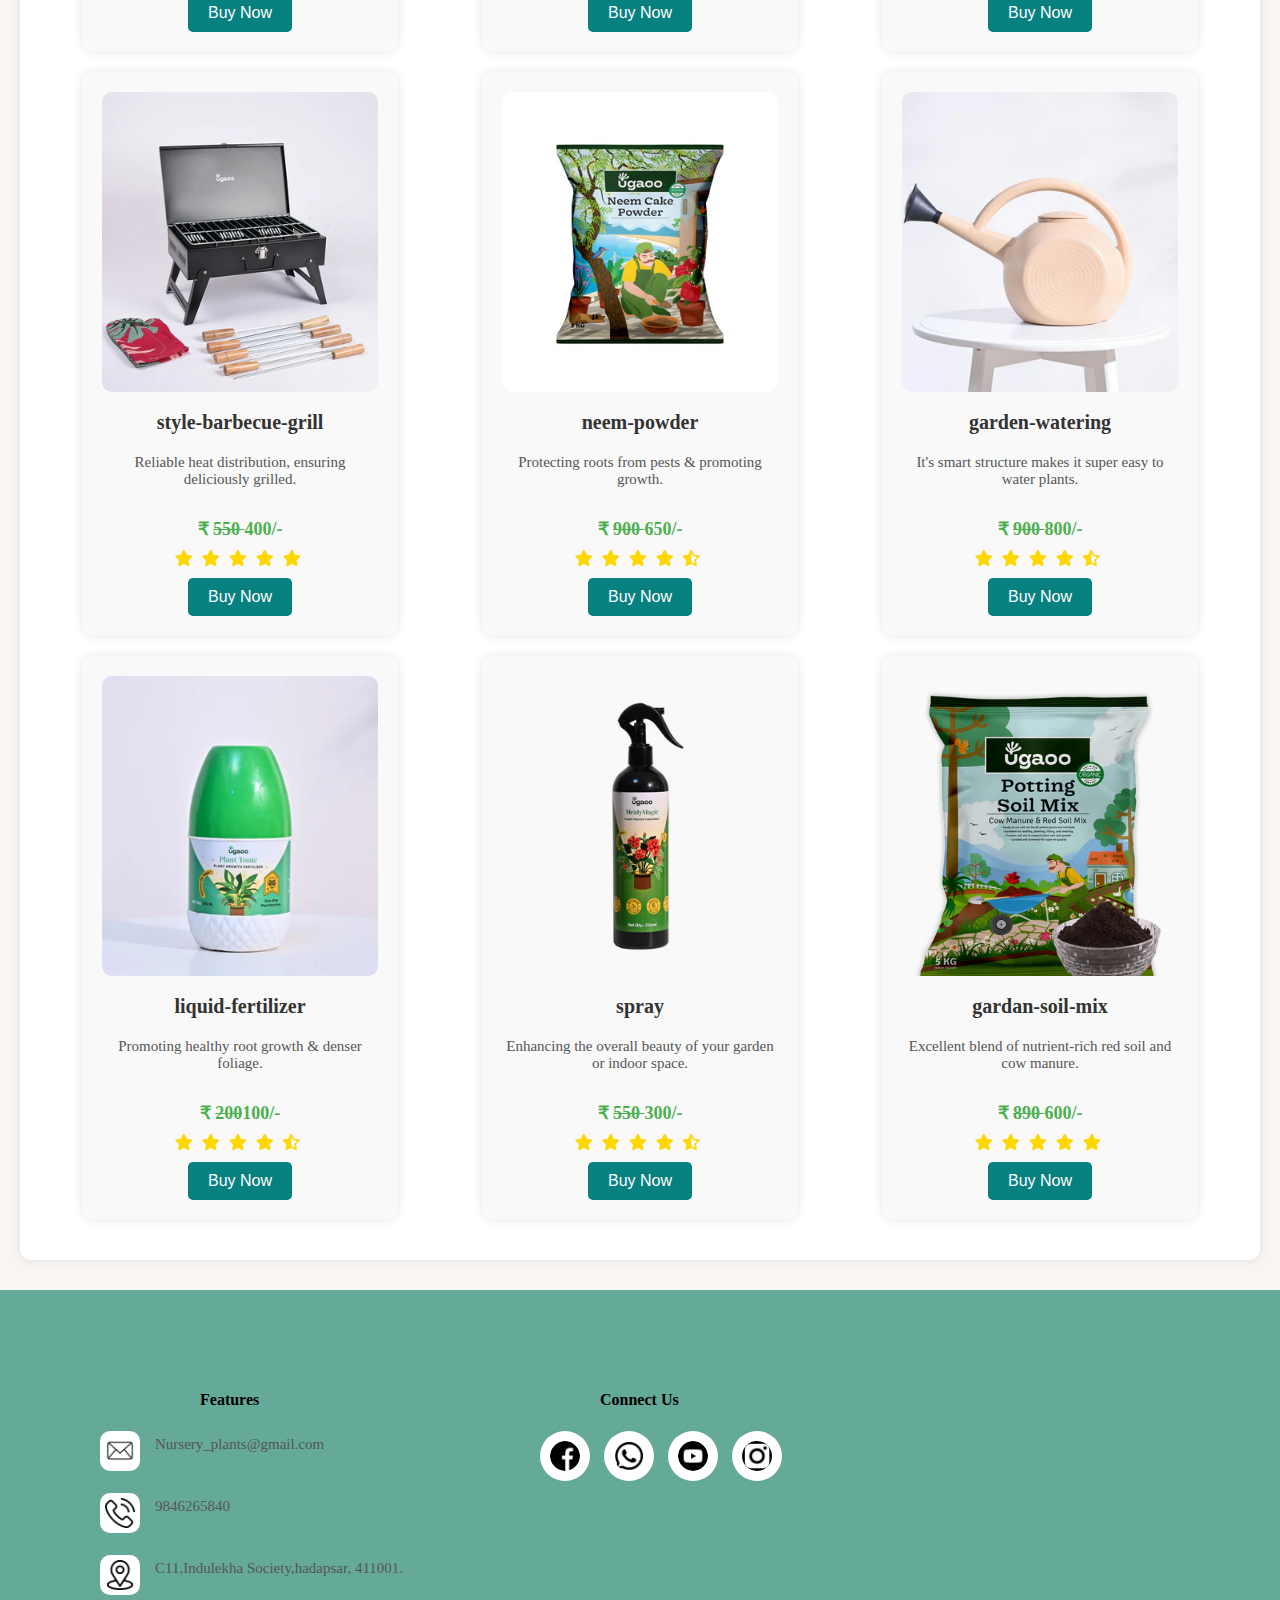
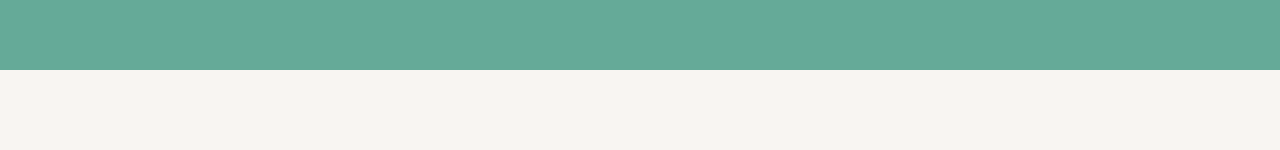
<file: pages/plants_care.html>
<!DOCTYPE html>
<html lang="en">

<head>
    <meta charset="UTF-8">
    <meta name="viewport" content="width=device-width, initial-scale=1.0">
    <title>Nursery Plants</title>
    <link rel="stylesheet" href="./../css/index.css">
    <link rel="stylesheet" href="./../css/styles.css">
    <link rel="stylesheet" href="./../css/indoor_plants.css">
    <link rel="icon" href="./../img/fav_icons/fav_icon3.png">
    <link rel="stylesheet" href="https://cdnjs.cloudflare.com/ajax/libs/font-awesome/5.15.4/css/all.min.css"> <!-- For star ratings -->
</head>

<body>

    <body class="body-bg-color"></body>

    <div class="logo-searchbar-container">
        <img src="./../img/home_page_Images/logo_1.png" alt="logo" class="logo">
        <a href="./../index.html" style="text-decoration: none;">
            <p class="home font-size font-family font-color">Home</p>
        </a>
        <input type="text" placeholder="Search" class="searchbar">
        <img src="./../img/home_page_Images/search-icon1.png" alt="search-icon" class="search-icon">
        <a href="./about_us.html" style="text-decoration: none;">
            <p class="about_us font-size font-family font-color">About us</p>
        </a>
        <img src="./../img/home_page_Images/add_cart.png" alt="cart" class="cart-icon">
    </div>

    <!-- Your Code goes here -->
</div>
<!-- Indoor Plants Section -->
<div class="content-container">
    <h2>Plants Care</h2>
    <p class="description-1"><b>🌿 Caring for nursery plants is essential to ensure their healthy growth and vitality. Here’s a detailed guide to help you care for your nursery plant.✨</b></p>
</div>

 
<!-- Main Content Section -->
    <div class="content-container">
        <div class="plant-grid">
            <!-- Plant Card 1 -->
            <div class="plant-card">
                <img src="./../img/plant_care/pressure-spray-pump.webp" alt="pressure-spray">
                <h3>pressure-spray-pump</h3>
                <p class="discription-2">Plant Protection Buster is an eco-friendly and natural solution</p>
                <p class="price">₹ <del>600</del> 500/-</p>
                <div class="rating">
                    <i class="fas fa-star"></i>
                    <i class="fas fa-star"></i>
                    <i class="fas fa-star"></i>
                    <i class="fas fa-star"></i>
                    <i class="fas fa-star-half-alt"></i>
                </div>
                <a href="./buy_now.html"><button class="buy-now">Buy Now</button></a>
            </div>
            <!-- Plant Card 2 -->
            <div class="plant-card">
                <img src="./../img/plant_care/premium-garden-watering.webp" alt="waterimg">
                <h3>garden-watering</h3>
                <p class="discription-2">It's smart structure makes it super easy to water plants.</p>
                <p class="price">₹ <del>500</del> 450/-</p>
                <div class="rating">
                    <i class="fas fa-star"></i>
                    <i class="fas fa-star"></i>
                    <i class="fas fa-star"></i>
                    <i class="fas fa-star"></i>
                    <i class="fas fa-star"></i>
                </div>
                <a href="./buy_now.html"><button class="buy-now">Buy Now</button></a>
            </div>
            <!-- Plant Card 3 -->
            <div class="plant-card">
                <img src="./../img/plant_care/plastic-impulse-sprinkler.webp" alt="sprinkler">
                <h3>plastic-impulse-sprinkler</h3>
                <p class="discription-2">Plastic Sprinkler is an ideal tool for watering medium-sized lawns.</p>
                <p class="price">₹ <del>600</del> 450/-</p>
                <div class="rating">
                    <i class="fas fa-star"></i>
                    <i class="fas fa-star"></i>
                    <i class="fas fa-star"></i>
                    <i class="fas fa-star"></i>
                    <i class="fas fa-star-half-alt"></i>
                </div>
                <a href="./buy_now.html"><button class="buy-now">Buy Now</button></a>
            </div>
             <!-- Plant Card 4 -->
             <div class="plant-card">
                <img src="./../img/plant_care/plant-food-fertilizer-green-stic.webp" alt="green-stic">
                <h3>fertilizer-green-stic</h3>
                <p class="discription-2">Promoting great health & growth, Ugaoo's Plant Growth.</p>
                <p class="price"> ₹ <del>550 </del>400/-</p>
                <div class="rating">
                    <i class="fas fa-star"></i>
                    <i class="fas fa-star"></i>
                    <i class="fas fa-star"></i>
                    <i class="fas fa-star"></i>
                    <i class="fas fa-star-half-alt"></i>
                </div>
                <a href="./buy_now.html"><button class="buy-now">Buy Now</button></a>
            </div>
            <!-- Plant Card 5 -->
            <div class="plant-card">
                <img src="./../img/plant_care/neem-oil.webp" alt="neem-oil">
                <h3>neem-oil</h3>
                <p class="discription-2">A completely organic solution to plant problems.</p>
                <p class="price"> ₹ <del>550 </del>600/-</p>
                <div class="rating">
                    <i class="fas fa-star"></i>
                    <i class="fas fa-star"></i>
                    <i class="fas fa-star"></i>
                    <i class="fas fa-star"></i>
                    <i class="fas fa-star"></i>
                </div>
                <a href="./buy_now.html"><button class="buy-now">Buy Now</button></a>
            </div>
            <!-- Plant Card 6 -->
            <div class="plant-card">
                <img src="./../img/plant_care/moss.webp" alt="moss">
                <h3>moss</h3>
                <p class="discription-2"> Moss also allows you to stabilize mobile surfaces.</p>
                <p class="price"> ₹ <del>700 </del>550/-</p>
                <div class="rating">
                    <i class="fas fa-star"></i>
                    <i class="fas fa-star"></i>
                    <i class="fas fa-star"></i>
                    <i class="fas fa-star"></i>
                    <i class="fas fa-star-half-alt"></i>
                </div>
                <a href="./buy_now.html"><button class="buy-now">Buy Now</button></a>
            </div>
            <!-- Plant Card 7 -->
            <div class="plant-card">
                <img src="./../img/plant_care/mini-garden-bonsai-set.webp" alt="mini-garden-set">
                <h3>mini-garden-set</h3>
                <p class="discription-2">kit features premium steel and bamboo tools designed for every essential task. </p>
                <p class="price"> ₹ <del>1000 </del>700/-</p>
                <div class="rating">
                    <i class="fas fa-star"></i>
                    <i class="fas fa-star"></i>
                    <i class="fas fa-star"></i>
                    <i class="fas fa-star"></i>
                    <i class="fas fa-star-half-alt"></i>
                </div>
                <a href="./buy_now.html"><button class="buy-now">Buy Now</button></a>
            </div>
            <!-- Plant Card 8 -->
            <div class="plant-card">
                <img src="./../img/plant_care/mealybug-magic-spray-for-plant.webp" alt="spray">
                <h3>mealybug-magic-spray</h3>
                <p class="discription-2"> Enhancing the overall beauty of your garden or indoor space.</p>
                <p class="price"> ₹ <del>650 </del>400/-</p>
                <div class="rating">
                    <i class="fas fa-star"></i>
                    <i class="fas fa-star"></i>
                    <i class="fas fa-star"></i>
                    <i class="fas fa-star"></i>
                    <i class="fas fa-star-half-alt"></i>
                </div>
                <a href="./buy_now.html"><button class="buy-now">Buy Now</button></a>
            </div>
            <!-- Plant Card 9 -->
            <div class="plant-card">
                <img src="./../img/plant_care/lucky-bamboo-fertilizer.webp" alt="fertilizer">
                <h3>bamboo-fertilizer</h3>
                <p class="discription-2">perfect choice for promoting healthy growth and vibrant greenery.</p>
                <p class="price"> ₹ <del>720 </del>500/-</p>
                <div class="rating">
                    <i class="fas fa-star"></i>
                    <i class="fas fa-star"></i>
                    <i class="fas fa-star"></i>
                    <i class="fas fa-star"></i>
                    <i class="fas fa-star-half-alt"></i>
                </div>
                <a href="./buy_now.html"><button class="buy-now">Buy Now</button></a>
            </div>
            <!-- Plant Card 10 -->
            <div class="plant-card">
                <img src="./../img/plant_care/indoor-gardening-kit.webp" alt="gardening-kit">
                <h3>indoor-gardening-kit</h3>
                <p class="discription-2">Equipped with plant care & maintenance products for all your indoor potted plants.</p>
                <p class="price"> ₹ <del>1150 </del>775/-</p>
                <div class="rating">
                    <i class="fas fa-star"></i>
                    <i class="fas fa-star"></i>
                    <i class="fas fa-star"></i>
                    <i class="fas fa-star"></i>
                    <i class="fas fa-star"></i>
                </div>
                <a href="./buy_now.html"><button class="buy-now">Buy Now</button></a>
            </div>
            <!-- Plant Card 11 -->
            <div class="plant-card">
                <img src="./../img/plant_care/hydrostone-LECA-balls.webp" alt="balls">
                <h3>hydrostone-LECA-balls</h3>
                <p class="discription-2"> Soak and wash your hydrostone before the first use to remove debris.</p>
                <p class="price"> ₹ <del>900 </del>850/-</p>
                <div class="rating">
                    <i class="fas fa-star"></i>
                    <i class="fas fa-star"></i>
                    <i class="fas fa-star"></i>
                    <i class="fas fa-star"></i>
                    <i class="fas fa-star-half-alt"></i>
                </div>
                <a href="./buy_now.html"><button class="buy-now">Buy Now</button></a>
            </div>
            
            
            <!-- Plant Card 12-->
            <div class="plant-card">
                <img src="./../img/plant_care/herbal-snakes-repellent-granules.webp" alt="granules">
                <h3>herbal-granules</h3>
                <p class="discription-2">Granules, a powerful and eco-friendly solution to keep snakes at bay.</p>
                <p class="price"> ₹ <del>450 </del>300/-</p>
                <div class="rating">
                    <i class="fas fa-star"></i>
                    <i class="fas fa-star"></i>
                    <i class="fas fa-star"></i>
                    <i class="fas fa-star"></i>
                    <i class="fas fa-star-half-alt"></i>
                </div>
                <a href="./buy_now.html"><button class="buy-now">Buy Now</button></a>
            </div>
            <!-- Plant Card 13 -->
            <div class="plant-card">
                <img src="./../img/plant_care/hedge-shear-with-wooden-handle.jpg" alt="wooden-handles">
                <h3>hedge-wooden-handle</h3>
                <p class="discription-2"> It has a wooden handle for a firm and secure grip.</p>
                <p class="price"> ₹ <del>380 </del>200/-</p>
                <div class="rating">
                    <i class="fas fa-star"></i>
                    <i class="fas fa-star"></i>
                    <i class="fas fa-star"></i>
                    <i class="fas fa-star"></i>
                    <i class="fas fa-star"></i>
                </div>
                <a href="./buy_now.html"><button class="buy-now">Buy Now</button></a>
            </div>
        
            
            <!-- Plant Card 14 -->
            <div class="plant-card">
                <img src="./../img/plant_care/gardan-soil-mix.webp" alt="garden-soil">
                <h3>gardan-soil-mix</h3>
                <p class="discription-2">Excellent blend of nutrient-rich red soil and cow manure.</p>
                <p class="price"> ₹ <del>850 </del>700/-</p>
                <div class="rating">
                    <i class="fas fa-star"></i>
                    <i class="fas fa-star"></i>
                    <i class="fas fa-star"></i>
                    <i class="fas fa-star"></i>
                    <i class="fas fa-star"></i>
                </div>
                <a href="./buy_now.html"><button class="buy-now">Buy Now</button></a>
            </div>
            <!-- Plant Card 15 -->
            <div class="plant-card">
                <img src="./../img/plant_care/bone-meal-fertilizer.webp" alt="Fertilizer">
                <h3>bone-meal-fertilizer</h3>
                <p class="discription-2">Helps promote root growth, ensuring healthier plants.</p>
                <p class="price"> ₹ <del>985 </del>900/-</p>
                <div class="rating">
                    <i class="fas fa-star"></i>
                    <i class="fas fa-star"></i>
                    <i class="fas fa-star"></i>
                    <i class="fas fa-star"></i>
                    <i class="fas fa-star-half-alt"></i>
                </div>
                <a href="./buy_now.html"><button class="buy-now">Buy Now</button></a>
            </div>
            <!-- Plant Card 15-->
            <div class="plant-card">
                <img src="./../img/plant_care/style-barbecue-grill.webp" alt="grills">
                <h3>style-barbecue-grill</h3>
                <p class="discription-2">Reliable heat distribution, ensuring deliciously grilled.</p>
                <p class="price"> ₹ <del>550 </del>400/-</p>
                <div class="rating">
                    <i class="fas fa-star"></i>
                    <i class="fas fa-star"></i>
                    <i class="fas fa-star"></i>
                    <i class="fas fa-star"></i>
                    <i class="fas fa-star"></i>
                </div>
                <a href="./buy_now.html"><button class="buy-now">Buy Now</button></a>
            </div>
            <!-- Plant Card 16 -->
            <div class="plant-card">
                <img src="./../img/plant_care/neem-powder.webp" alt="neem-powder">
                <h3>neem-powder</h3>
                <p class="discription-2">Protecting roots from pests & promoting growth.</p>
                <p class="price"> ₹ <del>900 </del>650/-</p>
                <div class="rating">
                    <i class="fas fa-star"></i>
                    <i class="fas fa-star"></i>
                    <i class="fas fa-star"></i>
                    <i class="fas fa-star"></i>
                    <i class="fas fa-star-half-alt"></i>
                </div>
                <a href="./buy_now.html"><button class="buy-now">Buy Now</button></a>
            </div>
            <!-- Plant Card 17 -->
            <div class="plant-card">
                <img src="./../img/plant_care/premium-garden-watering.webp" alt="watering">
                <h3>garden-watering</h3>
                <p class="discription-2">It's smart structure makes it super easy to water plants.</p>
                <p class="price"> ₹ <del>900 </del>800/-</p>
                <div class="rating">
                    <i class="fas fa-star"></i>
                    <i class="fas fa-star"></i>
                    <i class="fas fa-star"></i>
                    <i class="fas fa-star"></i>
                    <i class="fas fa-star-half-alt"></i>
                </div>
                <a href="./buy_now.html"><button class="buy-now">Buy Now</button></a>
            </div>
            <!-- Plant Card 18 -->
            <div class="plant-card">
                <img src="./../img/plant_care/liquid-fertilize.webp" alt="liquid-fertilizer">
                <h3>liquid-fertilizer</h3>
                <p class="discription-2">Promoting healthy root growth & denser foliage.</p>
                <p class="price"> ₹ <del>200</del>100/-</p>
                <div class="rating">
                    <i class="fas fa-star"></i>
                    <i class="fas fa-star"></i>
                    <i class="fas fa-star"></i>
                    <i class="fas fa-star"></i>
                    <i class="fas fa-star-half-alt"></i>
                </div>
                <a href="./buy_now.html"><button class="buy-now">Buy Now</button></a>
            </div>
            <!-- Plant Card 19 -->
            <div class="plant-card">
                <img src="./../img/plant_care/mealybug-magic-spray-for-plant.webp" alt="spray">
                <h3>spray</h3>
                <p class="discription-2">Enhancing the overall beauty of your garden or indoor space.</p>
                <p class="price"> ₹ <del>550 </del>300/-</p>
                <div class="rating">
                    <i class="fas fa-star"></i>
                    <i class="fas fa-star"></i>
                    <i class="fas fa-star"></i>
                    <i class="fas fa-star"></i>
                    <i class="fas fa-star-half-alt"></i>
                </div>
                <a href="./buy_now.html"><button class="buy-now">Buy Now</button></a>
            </div>
            <!-- Plant Card 20 -->
            <div class="plant-card">
                <img src="./../img/plant_care/gardan-soil-mix.webp" alt="soil">
                <h3>gardan-soil-mix</h3>
                <p class="discription-2">Excellent blend of nutrient-rich red soil and cow manure.</p>
                <p class="price"> ₹ <del>890 </del>600/-</p>
                <div class="rating">
                    <i class="fas fa-star"></i>
                    <i class="fas fa-star"></i>
                    <i class="fas fa-star"></i>
                    <i class="fas fa-star"></i>
                    <i class="fas fa-star"></i>
                </div>
                <a href="./buy_now.html"><button class="buy-now">Buy Now</button></a>
            </div>

            <!-- Continue with other plant cards as needed -->
        </div>
    </div>

    

    <div class="footer-f">
        <div class="footer-container">
            <div class="feature1-email-phone-location">
                <h4 class="features-heading font-family ">Features</h4>
                <div class="features-main text-centre font-family">
                    <div class="features">
                        <img src="./../img/home_page_Images/email.png" alt="E-mail" class="footer-icon">
                        <p class="info">Nursery_plants@gmail.com</p>
                    </div>

                    <div class="features">
                        <img src="./../img/home_page_Images/phone_call_png.png" alt="phone-call" class="footer-icon">
                        <p class="info">9846265840</p>
                    </div>

                    <div class="features">
                        <img src="./../img/home_page_Images/location.png" alt="location" class="footer-icon">
                        <p class="info">C11,Indulekha Society,hadapsar, 411001. </p>
                    </div>
                </div>
            </div>

            <div class="footer-coonect-us-container">
                <h4 class="features-heading font-family">Connect Us</h1>
                    <div class="fb-container">
                        <a href="https://www.facebook.com/nurserylive/" style="text-decoration: none;">
                            <img src="./../img/home_page_Images/facebook.png" alt="facebook" class="fb">
                        </a>
                        <a href="https://chat.whatsapp.com/DSuYvFXc0qH6MOAXTho5nS" style="text-decoration: none;"><img
                                src="./../img/home_page_Images/whatsapp.png" alt="whatsapp" class="fb">
                        </a>
                        <a href="https://www.youtube.com/watch?v=Xmg2Hyv7Pmg" style="text-decoration: none;"><img
                                src="./../img/home_page_Images/youtube.png" alt="youtube" class="fb">
                        </a>
                        <a href="https://www.instagram.com/nurserylive_/?hl=en" style="text-decoration: none;">
                            <img src="./../img/home_page_Images/instagram.png" alt="instagram" class="fb">
                        </a>
                    </div>
                    <div class="map">
                        <iframe
                            src="https://www.google.com/maps/embed?pb=!1m18!1m12!1m3!1d15133.127861186986!2d73.90660638715818!3d18.516155999999995!2m3!1f0!2f0!3f0!3m2!1i1024!2i768!4f13.1!3m3!1m2!1s0x3bc2c18d989bb293%3A0x23f9fb7a786857f9!2sMagarpatta%20Nursery!5e0!3m2!1sen!2sin!4v1724066388831!5m2!1sen!2sin"
                            width="300" height="250" style="border:0;" allowfullscreen="" loading="lazy"
                            referrerpolicy="no-referrer-when-downgrade"></iframe>
                    </div>

            </div>
        </div>
</body>

</html>
</file>
<file: css/index.css>
.logo{
    height: 70px;
    margin-left: 50px;
    margin-top: 10px;
    border-radius: 10px;
    margin-top: 15px;
}

.search-icon{
    height: 30px;
}

.cart-icon{
    height: 35px;
    margin-left: 15px;
    margin-top: 35px;
}

.cart-icon:hover{
    cursor: pointer;
    position: relative;
    top: 5px;
    transition: 0.5s;
}

.search-icon{
    height: 18px;
    position: relative;
    top: 45px;
    right: 30px;
}

.search-icon:hover{
    cursor: pointer;
}

.logo-searchbar-container{
    display: flex;
    height: 100px;
    margin: 0px;
    background-color: #65AA98;
    border-radius: 10px;
}

.searchbar{
    height: 30px;
    width: 600px;
    margin-left: 25px;
    margin-top: 33px;
    border-radius: 10px;
    border: none;
    padding: 5px 15px;
    background-color: rgb(255, 255, 255);
    box-shadow: 0px 0px 5px 2px rgb(173, 173, 173);
    font-family: cursive;
    color: #2225;    
}

.searchbar:hover{
    box-shadow: 0px 0px 5px 2px rgb(119, 119, 119); 
}

.home{
    margin-left: 100px;
    margin-top: 34px;
    background-color: white;
    padding: 05px 15px;
    padding-bottom: 10px;
    border-radius: 10px;
    height: 25px;
}

.home:hover{
    cursor: pointer;
    background-color: white;
    border-radius: 20px;
    transition: 0.5s;
}

.register-login{
    margin-left: 0px;
    margin-top: 32px;
    background-color: white;
    padding: 05px 15px;
    padding-bottom: 10px;
    border-radius: 10px;
    height: 25px;
    width: 150px;  
}

.register-login:hover{
    cursor: pointer;
    background-color: white;
    border-radius: 20px;
    transition: 0.5s;
}

.about_us{
    margin-left: 20px;
    margin-top: 32px;
    background-color: white;
    padding: 05px 15px;
    padding-bottom: 10px;
    border-radius: 10px;
    height: 25px;
    width: 80px;  
}

.about_us:hover{
    cursor: pointer;
    background-color: white;
    border-radius: 20px;
    transition: 0.5s;
}

.font-size{
    font-size: 18px;
    font-weight: 300;
}

.font-size2{
    font-size: 25px;
    font-weight: 300;
}

.font-size3{
    font-size: 18px;
    font-weight: 300;
}

.font-family{
    font-family: cursive;
}

.body-bg-color{
    background-color: #f8f5f2;
}

.font-color{
    color: #222525;
}

.banner-01{
    height: 400px;
    margin: 50px 20px;
    border-radius: 5px;
    box-shadow: 5px 5px 10px 2px rgb(199, 199, 199);
}

.banner-01-container{
    display: flex;
   
}

.discription-container{
    margin-top: 50px;
    margin-right: 50px;
    margin-left: 50px;
}

.content1{
    background-color: #ffffff;
    padding: 10px;
    width: 800px;
    border-radius: 20px;
    margin: 0px auto;
    box-shadow: 0px 0px 5px 2px rgb(203, 203, 203);
    margin-bottom: 30px;

}

.our-services{
    background-color: #ffffff;
    padding: 10px;
    width: 800px;
    border-radius: 20px;
    margin: 0px auto;
    box-shadow: 0px 0px 5px 2px rgb(203, 203, 203);
    margin-bottom: 30px;
    margin-top: 60px;

}

.categories-of-plants{
    background-color: #ffbcb2;
    height: 150px;  
    width: 1000px;
    margin: 0px auto;
    padding: 15px 50px;
    display: flex;
    flex-direction: row;
    justify-content: space-around;
    border-radius: 30px;
    position: relative;
    
    
}

.why-you-choose-us{
    background-color: #ffd3cc;
    height: 180px;  
    width: 1000px;
    margin: 0px auto;
    padding: 15px 50px;
    display: flex;
    flex-direction: row;
    justify-content: space-around;
    border-radius: 30px;
    position: relative;
    
    
}

.plants-icon{
    height: 100px;
    width: 100px;
    background-color: #fff7f6;
    border-radius: 20px;
    padding: 10px;
    box-shadow: 0px 0px 5px 1px rgb(201, 201, 201);
    
}

.plants-icon1{
    height: 100px;
    width: 100px;
    background-color: #fff7f6;
    border-radius: 20px;
    padding: 10px;
    box-shadow: 0px 0px 5px 1px rgb(201, 201, 201);
    
}

.plants-icon:hover{
    box-shadow: 0px 0px 10px 1px #232323;
    cursor: pointer;
    transition: 0.5s;
}

.position{
    position: relative;
    right: -5px;
}

.position2{
    position: relative;
    right: -15px;
}

.position3{
    position: relative;
    right: -35px;
}

.subheading{
    margin: 0px;
}

.our-services-list{
    margin: 0px auto;
    width: 500px;
    padding: 15px;
    margin-left: 500px;
}

.enquiry{
    color:white;
    background-color:#f45d48;
    width: 110px;
    padding: 15px;
    border-radius: 5px;
    position: sticky;
    bottom: 15px;
    left: 25px;
    margin-bottom: 50px;
    text-decoration: none;
    
 
}

.enquiry:hover{
    width: 110px;
    padding: 15px;
    border-radius: 5px;
    transition: 0.5s;
    cursor: pointer;
    width: 120px;
}

.map{
    position: relative;
    bottom: 110px;
    left: 450px;
    display: flex;

}
</file>
<file: css/styles.css>
.text-centre{
    text-align: center;
}

.footer{
    height: 300px;
    background-color: #65AA98;
    margin-top: 100px;
}

.footer-icon{
    height: 30px;
    background-color: white;
    padding: 5px;
    border-radius: 10px;
}

.features{
    display: flex;
    margin-bottom: 0px;
}

.features-heading{
  margin-left: 100px;
}

.info{
    margin-left: 15px;
    position: relative;
    bottom: 10px;
    font-size: 15px;
}

.social-media-icon-container{
    display: flex;
}

.social-media-icon{
    height: 20px;
    margin-left: 15px;
}

.footer-container{
    display: flex;
}

.feature1-email-phone-location{
    background-color: #65AA98;
    padding-left: 100px;
    width: 400px;
    height: 300px;
    padding-top: 80px;
}

.social-media-icon-container{
    background-color: brown;
}

.fb{
    height: 30px;
    padding-left: 20px;
    cursor: pointer;
    background-color: white;padding: 10px;
    border-radius: 30px;
    padding: 10px;
    margin-left: 10px;
}

.fb:hover{
    position: relative;
    top: 10px;
    box-shadow: 0px 0px 5px 3px rgb(162, 162, 162);
    
}

.fb-container{
    margin-left: 30px;
}

.footer-coonect-us-container{
    position: relative;
    top: 80px;
}

.footer-f{
    background-color: #65AA98;
    
}
</file>
<file: css/buy_now.css>
.form-container {
    width: 600px;
    display: block;
    margin: 100px auto;
    padding: 20px;
    border-radius: 10px;
    background-color: #ffffff;
    box-shadow: 0px 0px 10px 2px rgb(203, 203, 203);
}

.form-title {
    text-align: center;
    margin-bottom: 20px;
    font-size: 24px;
    color: #222525;
    font-family: cursive;
}

.form-group {
    margin-bottom: 15px;
}

.form-label {
    display: block;
    margin-bottom: 5px;
    font-weight: bold;
    color: #555;
}

.form-input, .form-textarea {
    width: 100%;
    padding: 10px;
    border: 1px solid #ccc;
    border-radius: 10px;
    box-sizing: border-box;
    font-size: 16px;
    background-color: rgb(255, 255, 255);
    box-shadow: 0px 0px 2px 1px rgb(173, 173, 173);
    font-family: cursive;
}

.form-button {
    width: 100%;
    padding: 10px;
    background-color:#f45d48;
    border: none;
    border-radius: 5px;
    color: white;
    font-size: 18px;
    cursor: pointer;
}

.form-button:hover {
    background-color: #579680;
    border-radius: 20px;
    transition: 0.5s;
}
</file>
<file: css/enquiry_form.css>
.enquiry-container{
    background-color: #f8e0e0;
    height: 400px;
    width: 850px;
    margin: 0px auto;
    margin-bottom: 120px;
    display: flex;
    flex-direction: row;
    padding: 10px;
    border: 2px #216654 solid;
    border-radius: 15px;
}

.typeset{
   
    height: 450px;
    width: 430px;
    display: flex;
    flex-direction: row;
    position: relative;
    top: 20px;
}

.input-typeset{
  
    height: 450px;
    width: 430px;
    display: block;
    margin-left: 30px;
    margin-top: 20px;
}

.name{
    height: 35px;
    width: 320px;
    color: black;
    background-color: white;
    border-style: none;
    border-radius: 4px;
    margin-bottom: 20px;
    
}

.message{
    height: 100px;
    width: 320px;
    color: black;
    background-color: white;
    border-style: none;
    border-radius: 4px;
    margin-bottom: 20px;
}

.submit-btn{
    width: 320px;
    padding: 10px;
    background-color:#f45d48;
    border: none;
    border-radius: 5px;
    color: white;
    font-size: 18px;
    cursor: pointer; 
}

.submit-btn:hover{
    background-color: #579680;
    border-radius: 20px;
    transition: 0.5s;
}


.image-container{
  margin-left: 20px;
}

.icon-enquiry{
    height: 25px;
    width: 25px;
    position: relative;
    top: 8px;
}

.icon-enquiry1{
    height: 20px;
    width: 20px;
    position: relative;
    top: 8px;
}

.enquiry-text{
 margin-left: 10px;
 position: relative;
 top:-9px;   
}

.typeset-container{
    display: flex;
    flex-direction: column;
    height: 300px;
}
</file>
<file: css/indoor_plants.css>
body {
    font-family: cursive;
    margin: 0;
    padding: 0;
    background-color: #f0f0f0;
}

.content-container {
    max-width: 1200px;
    margin: 30px auto;
    padding: 20px;
    background-color: white;
    border-radius: 10px;
    box-shadow: 0 0 10px rgba(0, 0, 0, 0.1);
}

h2 {
    text-align: center;
    font-size: 2em;
    margin-bottom: 10px;
    color: #4CAF50;
}

p {
    text-align: center;
    margin-bottom: 30px;
    color: #555;
    font-size: 1.1em;
}

.plant-grid {
    display: flex;
    flex-wrap: wrap;
    justify-content: space-around;
}

.plant-card {
    background-color: #f9f9f9;
    padding: 20px;
    border-radius: 10px;
    width: 23%;
    margin-bottom: 20px;
    text-align: center;
    box-shadow: 0 0 10px rgba(0, 0, 0, 0.1);
    transition: transform 0.2s ease-in-out;
}

.plant-card img {
    width: 100%;
    height: 300px;
    object-fit: cover;
    border-radius: 10px;
}

.plant-card h3 {
    margin-top: 15px;
    color: #333;
    font-size: 20px;
}

.plant-card .description {
    margin: 10px 0;
    color: #777;
    font-size: 16px;
}

.plant-card .price {
    margin: 10px 0;
    color: #4CAF50;
    font-size: 18px;
    font-weight: bold;
}


.plant-card .rating {
    margin-top: 10px;
    color: #FFD700; /* Gold color for stars */
    margin: 0 2px; /* Space between stars */
}

.plant-card .rating i {
    color: #FFD700;
    margin-right: 5px;
}

.plant-card:hover {
   
    transform: scale(1.05); /* Slight zoom effect on hover */
}

.buy-button {
    margin-top: 15px;
    padding: 10px 20px;
    font-size: 16px;
    color: #fff;
    background-color: #4CAF50;
    border: none;
    border-radius: 5px;
    cursor: pointer;
    transition: background-color 0.3s ease;
}

.buy-button:hover {
    background-color: #45a049;
   
}

.font-family {
    font-family: cursive;
}



.buy-now {
    background-color: #078080; /* Green button */
    color: white;
    border: none;
    padding: 10px 20px;
    border-radius: 5px;
    cursor: pointer;
    font-size: 16px;
    margin-top: 10px;
    transition: background-color 0.3s ease;
   
}

.buy-now:hover {
    background-color: #45a049; /* Darker green on hover */
    border-radius: 20px;
    transition: 0.5s;
}

.discription-1{
    font-size: 18px;
    font-weight: 300;
    padding: 20px;
}

.discription-2{
    font-size: 15px;
}
@media (max-width: 768px) {
    .plant-card {
        width: 48%; /* Adjust width for smaller screens */
    }
}

@media (max-width: 480px) {
    .plant-card {
        width: 100%; /* Full width for very small screens */
    }
}
</file>
<file: css/plant-seeds.css>
* {
    font-family: cursive;
}

.content-container {
    max-width: 1200px;
    margin: 30px auto;
    padding: 20px;
    background-color: white;
    border-radius: 10px;
    box-shadow: 0 0 10px rgba(0, 0, 0, 0.1);
}

h2 {
    text-align: center;
    font-size: 2em;
    margin-bottom: 10px;
    color: #4CAF50;
}

p {
    text-align: center;
    margin-bottom: 30px;
    color: #555;
    font-size: 1.1em;
}

.container {
    display: flex;
    justify-content: space-around;
    padding: 20px;

}


/*  */

.card {
    background-color: #f9f9f9;
    padding: 20px;
    border-radius: 10px;
    width: 23%;
    margin-bottom: 20px;
    text-align: center;
    box-shadow: 0 0 10px rgba(0, 0, 0, 0.1);
    transition: transform 0.2s ease-in-out;
}

.card img {
    width: 100%;
    height: 300px;
    object-fit: cover;
    border-radius: 10px;
}

.card h2 {
    margin-top: 15px;
    color: #333;
    font-size: 20px;
}

.card p {
    margin: 10px 0;
    color: #777;
    font-size: 16px;
}

.card .price {
    margin: 10px 0;
    color: #4CAF50;
    font-size: 18px;
    font-weight: bold;
}
.price span {
    text-decoration: line-through;
    color: #999;
    margin: 0 10px;
}


.card .rating {
    margin-top: 10px;
    color: #FFD700; 
    margin: 0 2px; 
}

.card .rating i {
    color: #FFD700;
    margin-right: 5px;
}

.card:hover {
   
    transform: scale(1.05);
}

button{
    background-color: #078080; 
    color: white;
    border: none;
    padding: 10px 20px;
    border-radius: 5px;
    cursor: pointer;
    font-size: 16px;
    margin-top: 10px;
    transition: background-color 0.3s ease;
   
}

button:hover {
    background-color: #45a049; 
    border-radius: 20px;
}
</file>
<file: css/outdoor.css>
body {
    font-family: cursive;
    margin: 0;
    padding: 0;
    background-color: #f0f0f0;
}
.heading{
    max-width: 1200px;
    margin: 30px auto;
    padding: 20px;
    background-color: white;
    border-radius: 10px;
    box-shadow: 0 0 10px rgba(0, 0, 0, 0.1);
}

.tagline {
    text-align: center;
    margin-bottom: 30px;
    color: #555;
    font-size: 1.1em;
}

h2 {
    text-align: center;
    font-size: 2em;
    margin-bottom: 10px;
    color: #4CAF50;
}

.outdoor-plants{
    display: flex;
    flex-wrap: wrap;
    justify-content: space-around;
}

.plant-card{
    background-color: #f9f9f9;
    padding: 20px;
    border-radius: 10px;
    width: 23%;
    margin-bottom: 20px;
    text-align: center;
    box-shadow: 0 0 10px rgba(0, 0, 0, 0.1);
    transition: transform 0.2s ease-in-out;
}
.plant-img{
    width: 100%;
    height: 300px;
    object-fit: cover;
    border-radius: 10px;
}
.plant-card h3 {
    margin-top: 15px;
    color: #333;
    font-size: 20px;
}
.description{
    margin: 10px 0;
    color: #666;
    font-size: 15px;
}
.plant-card .price{
    margin: 10px 0;
    color: #4CAF50;
    font-size: 18px;
    font-weight: bold;
}
.plant-card .rating {
    margin-top: 10px;
    color: #FFD700; 
    margin: 0 2px; /* Space between stars */
}

.plant-card .rating i {
    color: #FFD700;
    margin-right: 5px;
}

.plant-card:hover {
    transform: scale(1.05); 
}

.btn{
    margin-top: 4px;
    background-color: #078080;
    color: white;
    border: none;
    padding: 10px 20px;
    border-radius: 5px;
    cursor: pointer;
    font-size: 16px;
    transition: background-color 0.3s ease;
}
.btn:hover{
    background-color: #45a049;
    border-radius: 20px;
    transition: 0.5s;
}
.buy-now{
    text-decoration: none;
}

@media (max-width: 768px) {
    .plant-card {
        width: 48%; /* Adjust width for smaller screens */
    }
}

@media (max-width: 480px) {
    .plant-card {
        width: 100%; /* Full width for very small screens */
    }
}
</file>
